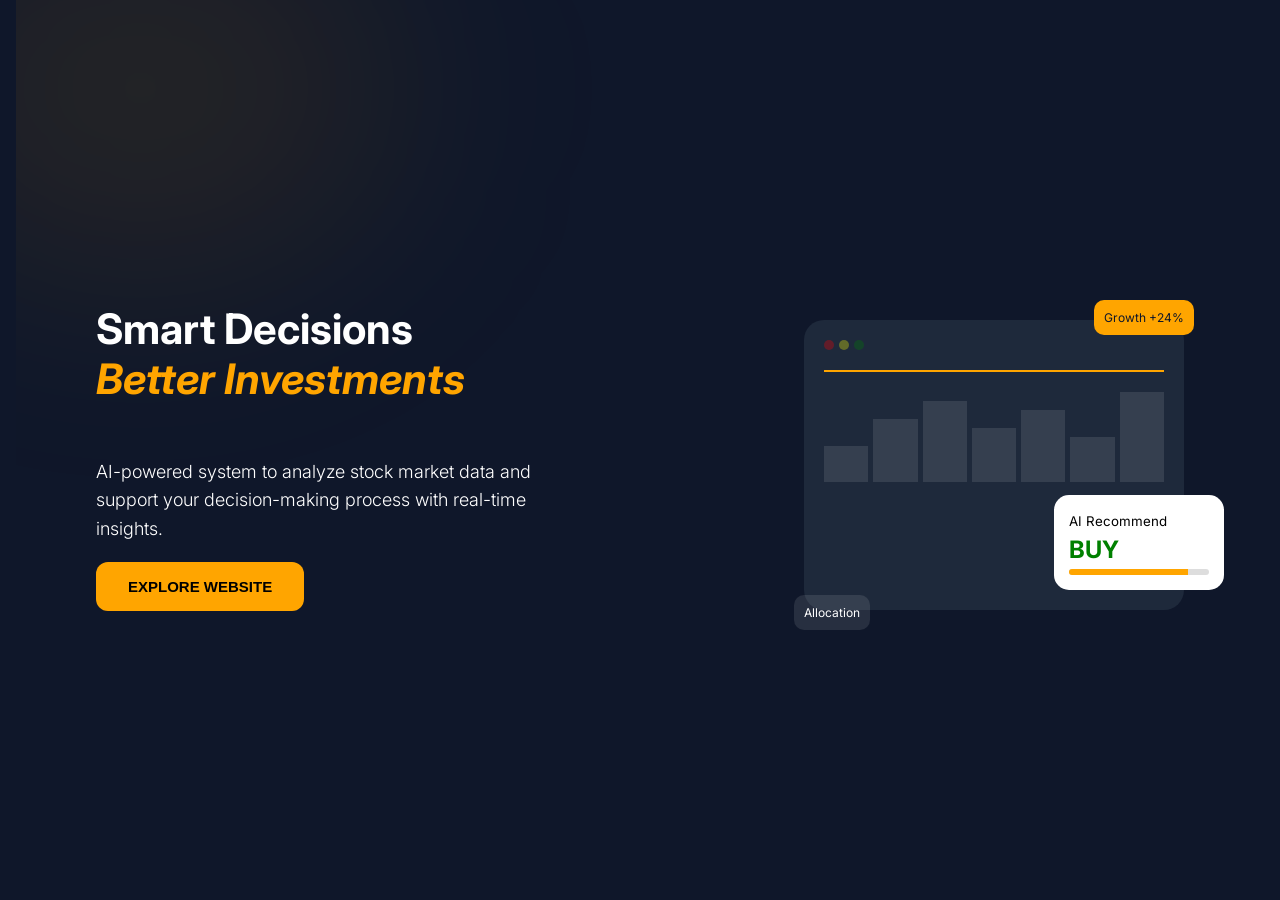
<file: index.html>
<!doctype html>
<html lang="en">
  <head>
    <meta charset="UTF-8" />
    <title>Stock Market</title>
    <!-- Font -->
    <link rel="preconnect" href="https://fonts.googleapis.com" />
    <link rel="preconnect" href="https://fonts.gstatic.com" crossorigin />
    <link
      href="https://fonts.googleapis.com/css2?family=Cairo:wght@200..1000&family=Inter:ital,opsz,wght@0,14..32,100..900;1,14..32,100..900&display=swap"
      rel="stylesheet"
    />
    <link rel="icon" href="Images/business.webp" />
    <link rel="stylesheet" href="intro.css" />
  </head>

  <body>
    <section class="intro">
      <!-- Background Glows -->
      <div class="glow glow-top"></div>
      <div class="glow glow-bottom"></div>

      <!-- Text -->
      <div class="text-container">
        <div class="fade-left delay-1">
          <h1 class="title">
            Smart Decisions <br />
            <span>Better Investments</span>
          </h1>
        </div>

        <p class="description fade-left delay-2">
          AI-powered system to analyze stock market data and support your
          decision-making process with real-time insights.
        </p>

        <div class="fade-up delay-3">
          <a href="home.html">
            <button class="cta-btn">
              <span>Explore website</span>
            </button>
          </a>
        </div>
      </div>

      <!-- Visual -->
      <div class="visual">
        <div class="card">
          <!-- dots -->
          <div class="dots"><span></span><span></span><span></span></div>

          <!-- chart line -->
          <div class="chart-line"></div>

          <!-- bars -->
          <div class="bars">
            <div style="height: 40%"></div>
            <div style="height: 70%"></div>
            <div style="height: 90%"></div>
            <div style="height: 60%"></div>
            <div style="height: 80%"></div>
            <div style="height: 50%"></div>
            <div style="height: 100%"></div>
          </div>

          <!-- floating card -->
          <div class="float-card top">Growth +24%</div>

          <div class="float-card bottom">Allocation</div>

          <div class="ai-card">
            <small>AI Recommend</small>
            <h2>BUY</h2>
            <div class="progress">
              <div></div>
            </div>
          </div>
        </div>
      </div>
    </section>
    <script src="script.js"></script>
  </body>
</html>
</file>
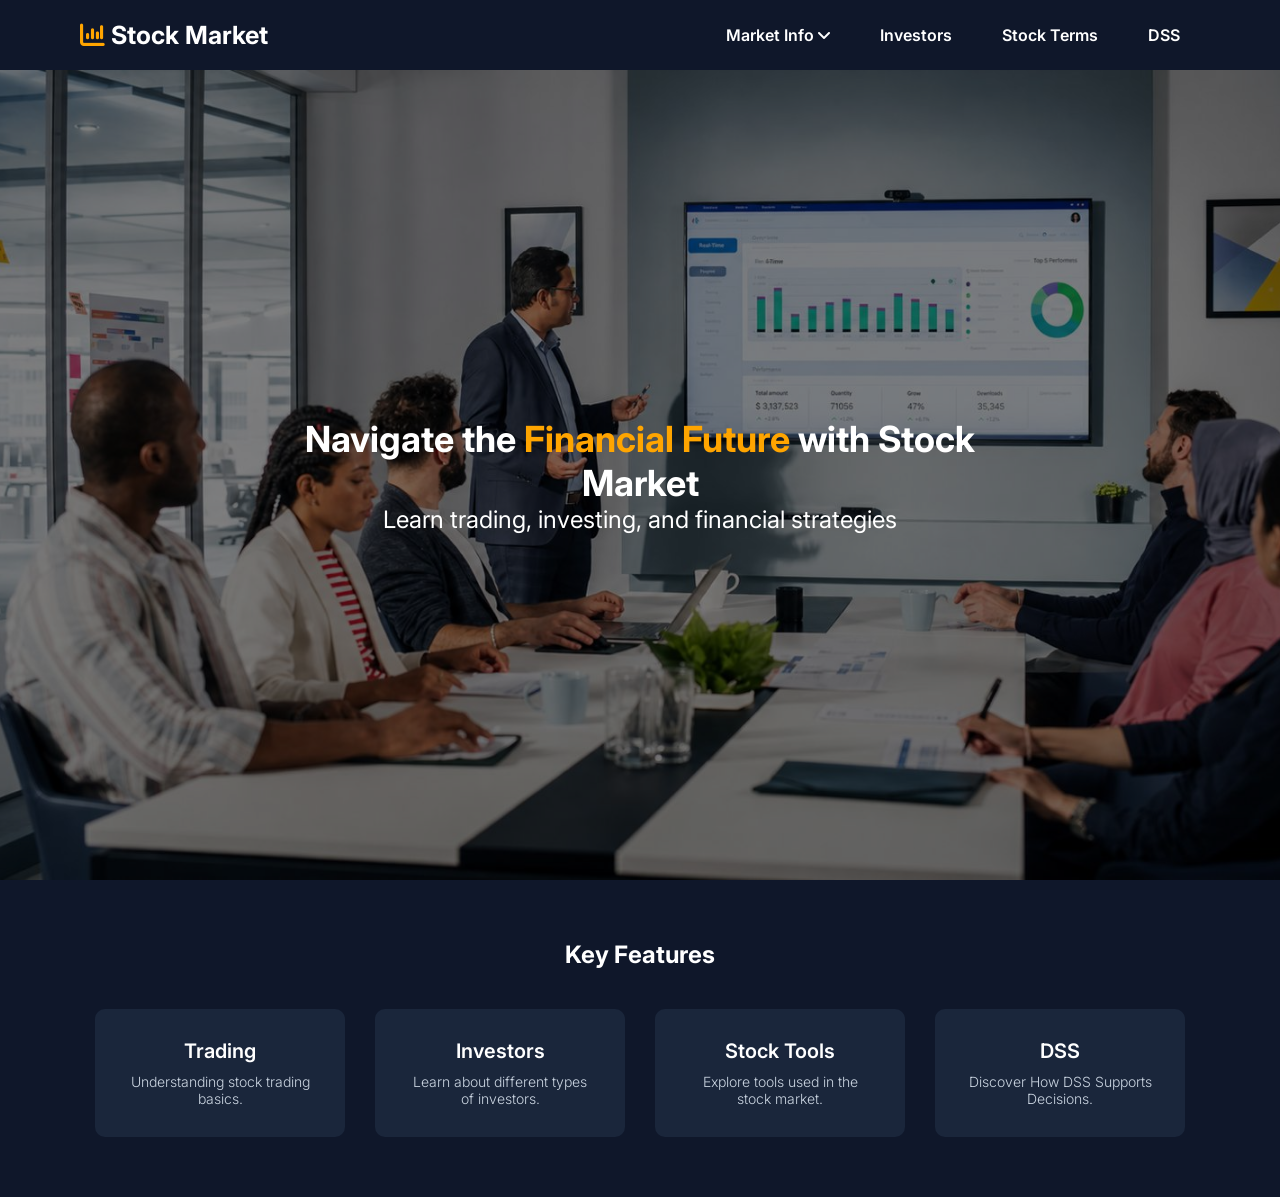
<file: home.html>
<!doctype html>
<html lang="en">
  <head>
    <meta charset="UTF-8" />
    <title>Stock Market</title>
    <!-- Font -->
    <link rel="preconnect" href="https://fonts.googleapis.com" />
    <link rel="preconnect" href="https://fonts.gstatic.com" crossorigin />
    <link
      href="https://fonts.googleapis.com/css2?family=Cairo:wght@200..1000&family=Inter:ital,opsz,wght@0,14..32,100..900;1,14..32,100..900&display=swap"
      rel="stylesheet"
    />
    <link rel="stylesheet" href="style.css" />
    <link rel="icon" href="Images/business.webp" />
    <link
      rel="stylesheet"
      href="https://cdnjs.cloudflare.com/ajax/libs/font-awesome/6.0.0/css/all.min.css"
    />
  </head>

  <body>
    <!-- Navbar -->
    <nav>
      <div class="logo">
        <a href="home.html">
          <i
            class="fa-solid fa-chart-column"
            style="color: rgb(255, 165, 0)"
          ></i>
          Stock Market
        </a>
      </div>

      <ul class="menu">
        <li class="dropdown">
          <a href="#">
            Market Info
            <i class="fa-solid fa-angle-down"></i>
          </a>
          <ul class="submenu">
            <li><a href="./egx/egx.html">Egyptian stock Exchange</a></li>
            <li><a href="./Banque misr/Banque misr.html">Banque Misr</a></li>
          </ul>
        </li>
        <li><a href="./investors/investors.html">Investors</a></li>
        <li><a href="./stock terms/stock terms.html">Stock Terms</a></li>
        <li><a href="./DSS/DSS.html">DSS</a></li>
      </ul>
    </nav>

    <!-- Hero Section -->
    <section class="hero">
      <div class="hero-text">
        <h1>Navigate the <span>Financial Future</span> with Stock Market</h1>
        <p>Learn trading, investing, and financial strategies</p>
      </div>
    </section>

    <!-- Features -->
    <section class="features">
      <h2>Key Features</h2>

      <div class="cards">
        <div class="card">
          <h3>Trading</h3>
          <p>Understanding stock trading basics.</p>
        </div>

        <div class="card">
          <h3>Investors</h3>
          <p>Learn about different types of investors.</p>
        </div>

        <div class="card">
          <h3>Stock Tools</h3>
          <p>Explore tools used in the stock market.</p>
        </div>

        <div class="card">
          <h3>DSS</h3>
          <p>Discover How DSS Supports Decisions.</p>
        </div>
      </div>
    </section>
  </body>
</html>
</file>
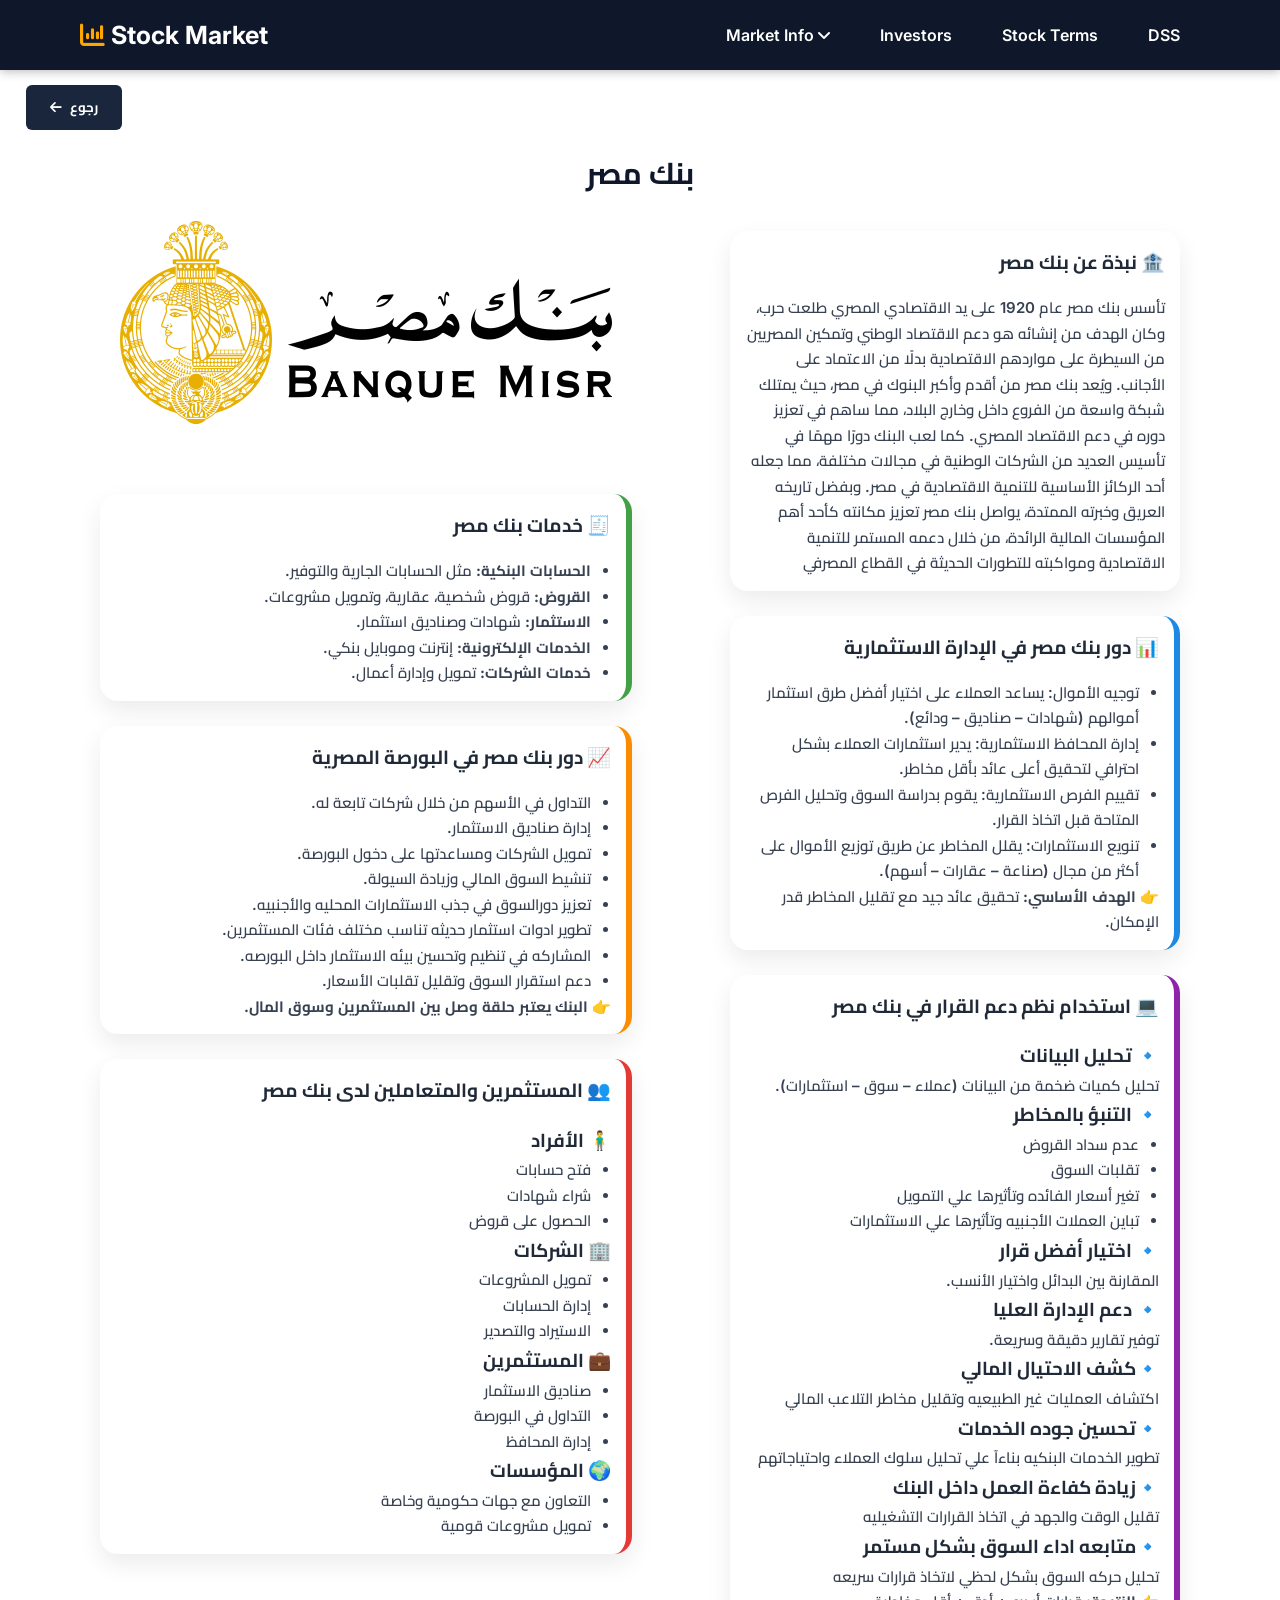
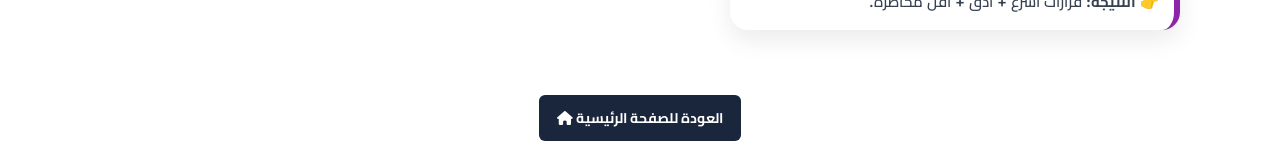
<file: Banque misr/Banque misr.html>
<!doctype html>
<html lang="ar">
  <head>
    <meta charset="UTF-8" />
    <meta name="viewport" content="width=device-width, initial-scale=1.0" />
    <title>Stock Market</title>
    <!-- Font -->
    <link rel="preconnect" href="https://fonts.googleapis.com" />
    <link rel="preconnect" href="https://fonts.gstatic.com" crossorigin />
    <link
      href="https://fonts.googleapis.com/css2?family=Cairo:wght@200..1000&family=Inter:ital,opsz,wght@0,14..32,100..900;1,14..32,100..900&display=swap"
      rel="stylesheet"
    />
    <link rel="icon" href="../Images/business.webp" />
    <link rel="stylesheet" href="Banque misr.css" />
    <link
      rel="stylesheet"
      href="https://cdnjs.cloudflare.com/ajax/libs/font-awesome/6.0.0/css/all.min.css"
    />
  </head>

  <body>
    <!-- Navbar -->
    <nav>
      <div class="logo">
        <a href="../home.html">
          <i
            class="fa-solid fa-chart-column"
            style="color: rgb(255, 165, 0)"
          ></i>
          Stock Market
        </a>
      </div>

      <ul class="menu">
        <li class="dropdown">
          <a href="#">
            Market Info
            <i class="fa-solid fa-angle-down"></i>
          </a>
          <ul class="submenu">
            <li><a href="../egx/egx.html">Egyptian stock Exchange</a></li>
            <li><a href="../Banque misr/Banque misr.html">Banque Misr</a></li>
          </ul>
        </li>
        <li><a href="../investors/investors.html">Investors</a></li>
        <li><a href="../stock terms/stock terms.html">Stock Terms</a></li>
        <li><a href="../DSS/DSS.html">DSS</a></li>
      </ul>
    </nav>

    <button onclick="history.back()" class="btn">
      <i class="fa-solid fa-arrow-left"></i>
      رجوع
    </button>

    <h1 class="title">بنك مصر</h1>

    <!-- Content -->
    <section class="banque" dir="rtl">
      <!-- Right -->
      <div class="right-section">
        <!-- نبذة -->
        <div id="tab1" class="content active" style="margin-top: 30px">
          <h2>🏦 نبذة عن بنك مصر</h2>

          <p>
            تأسس بنك مصر عام 1920 على يد الاقتصادي المصري طلعت حرب، وكان الهدف
            من إنشائه هو دعم الاقتصاد الوطني وتمكين المصريين من السيطرة على
            مواردهم الاقتصادية بدلًا من الاعتماد على الأجانب. ويُعد بنك مصر من
            أقدم وأكبر البنوك في مصر، حيث يمتلك شبكة واسعة من الفروع داخل وخارج
            البلاد، مما ساهم في تعزيز دوره في دعم الاقتصاد المصري. كما لعب البنك
            دورًا مهمًا في تأسيس العديد من الشركات الوطنية في مجالات مختلفة، مما
            جعله أحد الركائز الأساسية للتنمية الاقتصادية في مصر. وبفضل تاريخه
            العريق وخبرته الممتدة، يواصل بنك مصر تعزيز مكانته كأحد أهم المؤسسات
            المالية الرائدة، من خلال دعمه المستمر للتنمية الاقتصادية ومواكبته
            للتطورات الحديثة في القطاع المصرفي
          </p>
        </div>

        <!-- الاستثمار -->
        <div id="tab2" class="content">
          <h2>📊 دور بنك مصر في الإدارة الاستثمارية</h2>

          <ul>
            <li>
              توجيه الأموال: يساعد العملاء على اختيار أفضل طرق استثمار أموالهم
              (شهادات – صناديق – ودائع).
            </li>
            <li>
              إدارة المحافظ الاستثمارية: يدير استثمارات العملاء بشكل احترافي
              لتحقيق أعلى عائد بأقل مخاطر.
            </li>
            <li>
              تقييم الفرص الاستثمارية: يقوم بدراسة السوق وتحليل الفرص المتاحة
              قبل اتخاذ القرار.
            </li>
            <li>
              تنويع الاستثمارات: يقلل المخاطر عن طريق توزيع الأموال على أكثر من
              مجال (صناعة – عقارات – أسهم).
            </li>
          </ul>

          <p>
            <b>👉 الهدف الأساسي:</b> تحقيق عائد جيد مع تقليل المخاطر قدر
            الإمكان.
          </p>
        </div>

        <!-- نظم القرار -->
        <div id="tab5" class="content">
          <h2>💻 استخدام نظم دعم القرار في بنك مصر</h2>

          <h3>🔹 تحليل البيانات</h3>
          <p>تحليل كميات ضخمة من البيانات (عملاء – سوق – استثمارات).</p>

          <h3>🔹 التنبؤ بالمخاطر</h3>
          <ul>
            <li>عدم سداد القروض</li>
            <li>تقلبات السوق</li>
            <li>تغير أسعار الفائده وتأثيرها علي التمويل</li>
            <li>تباين العملات الأجنبيه وتأثيرها علي الاستثمارات</li>
          </ul>

          <h3>🔹 اختيار أفضل قرار</h3>
          <p>المقارنة بين البدائل واختيار الأنسب.</p>

          <h3>🔹 دعم الإدارة العليا</h3>
          <p>توفير تقارير دقيقة وسريعة.</p>

          <h3>🔹كشف الاحتيال المالي</h3>
          <p>اكتشاف العمليات غير الطبيعيه وتقليل مخاطر التلاعب المالي</p>

          <h3>🔹تحسين جوده الخدمات</h3>
          <p>تطوير الخدمات البنكيه بناءآ علي تحليل سلوك العملاء واحتياجاتهم</p>

          <h3>🔹زيادة كفاءة العمل داخل البنك</h3>
          <p>تقليل الوقت والجهد في اتخاذ القرارات التشغيليه</p>

          <h3>🔹متابعه اداء السوق بشكل مستمر</h3>
          <p>تحليل حركه السوق بشكل لحظي لاتخاذ قرارات سريعه</p>

          <p><b>👉 النتيجة:</b> قرارات أسرع + أدق + أقل مخاطرة.</p>
        </div>
      </div>

      <!-- left -->
      <div class="left-section">
        <img src="../Images/بنك_مصر.png" alt="image" />

        <!-- الخدمات -->
        <div id="tab3" class="content">
          <h2>🧾 خدمات بنك مصر</h2>

          <ul>
            <li><b>الحسابات البنكية:</b> مثل الحسابات الجارية والتوفير.</li>
            <li><b>القروض:</b> قروض شخصية، عقارية، وتمويل مشروعات.</li>
            <li><b>الاستثمار:</b> شهادات وصناديق استثمار.</li>
            <li><b>الخدمات الإلكترونية:</b> إنترنت وموبايل بنكي.</li>
            <li><b>خدمات الشركات:</b> تمويل وإدارة أعمال.</li>
          </ul>
        </div>

        <!-- البورصة -->
        <div id="tab4" class="content">
          <h2>📈 دور بنك مصر في البورصة المصرية</h2>

          <ul>
            <li>التداول في الأسهم من خلال شركات تابعة له.</li>
            <li>إدارة صناديق الاستثمار.</li>
            <li>تمويل الشركات ومساعدتها على دخول البورصة.</li>
            <li>تنشيط السوق المالي وزيادة السيولة.</li>
            <li>تعزيز دورالسوق في جذب الاستثمارات المحليه والأجنبيه.</li>
            <li>تطوير ادوات استثمار حديثه تناسب مختلف فئات المستثمرين.</li>
            <li>المشاركه في تنظيم وتحسين بيئه الاستثمار داخل البورصه.</li>
            <li>دعم استقرار السوق وتقليل تقلبات الأسعار.</li>
          </ul>

          <p><b>👉 البنك يعتبر حلقة وصل بين المستثمرين وسوق المال.</b></p>
        </div>

        <!-- المستثمرين -->
        <div id="tab6" class="content">
          <h2>👥 المستثمرين والمتعاملين لدى بنك مصر</h2>

          <h3>🧍‍♂️ الأفراد</h3>
          <ul>
            <li>فتح حسابات</li>
            <li>شراء شهادات</li>
            <li>الحصول على قروض</li>
          </ul>

          <h3>🏢 الشركات</h3>
          <ul>
            <li>تمويل المشروعات</li>
            <li>إدارة الحسابات</li>
            <li>الاستيراد والتصدير</li>
          </ul>

          <h3>💼 المستثمرين</h3>
          <ul>
            <li>صناديق الاستثمار</li>
            <li>التداول في البورصة</li>
            <li>إدارة المحافظ</li>
          </ul>

          <h3>🌍 المؤسسات</h3>
          <ul>
            <li>التعاون مع جهات حكومية وخاصة</li>
            <li>تمويل مشروعات قومية</li>
          </ul>
        </div>
      </div>
    </section>

    <!-- Back To Home -->
    <div class="back-home">
      <a href="../home.html">
        <i class="fa-solid fa-house"></i>
        العودة للصفحة الرئيسية
      </a>
    </div>
  </body>
</html>
</file>
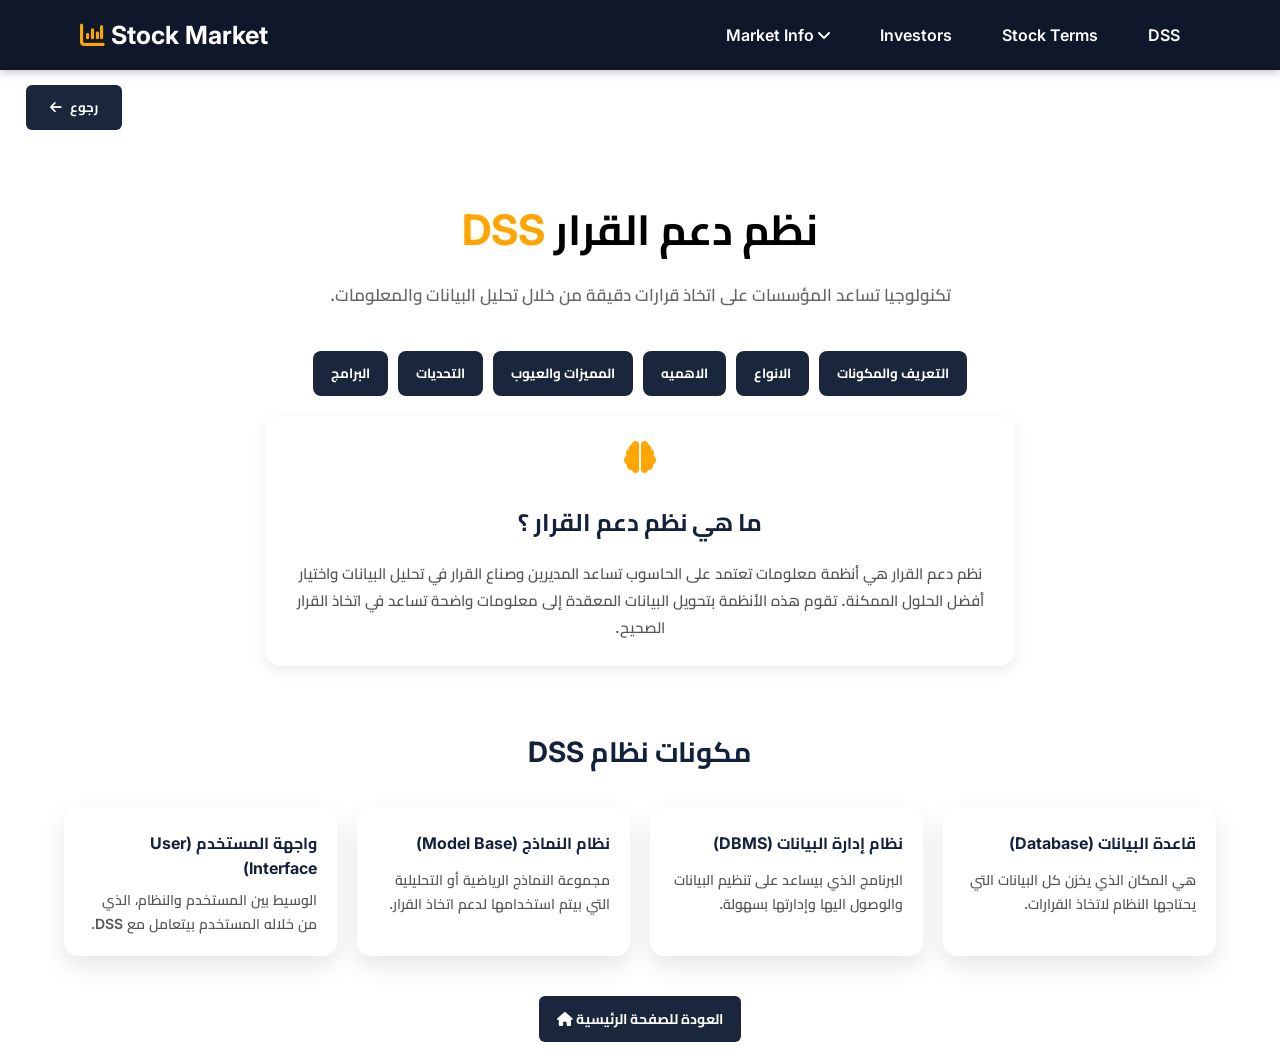
<file: DSS/DSS.html>
<!doctype html>
<html lang="ar">
  <head>
    <meta charset="UTF-8" />
    <meta name="viewport" content="width=device-width, initial-scale=1.0" />
    <title>Stock Market</title>
    <!-- Font -->
    <link rel="preconnect" href="https://fonts.googleapis.com" />
    <link rel="preconnect" href="https://fonts.gstatic.com" crossorigin />
    <link
      href="https://fonts.googleapis.com/css2?family=Cairo:wght@200..1000&family=Inter:ital,opsz,wght@0,14..32,100..900;1,14..32,100..900&display=swap"
      rel="stylesheet"
    />
    <link rel="icon" href="../Images/business.webp" />
    <link rel="stylesheet" href="DSS.css" />
    <link
      rel="stylesheet"
      href="https://cdnjs.cloudflare.com/ajax/libs/font-awesome/6.0.0/css/all.min.css"
    />
  </head>

  <body>
    <!-- Navbar -->
    <nav>
      <div class="logo">
        <a href="../home.html">
          <i
            class="fa-solid fa-chart-column"
            style="color: rgb(255, 165, 0)"
          ></i>
          Stock Market
        </a>
      </div>

      <ul class="menu">
        <li class="dropdown">
          <a href="#">
            Market Info
            <i class="fa-solid fa-angle-down"></i>
          </a>
          <ul class="submenu">
            <li><a href="../egx/egx.html">Egyptian stock Exchange</a></li>
            <li><a href="../Banque misr/Banque misr.html">Banque Misr</a></li>
          </ul>
        </li>
        <li><a href="../investors/investors.html">Investors</a></li>
        <li><a href="../stock terms/stock terms.html">Stock Terms</a></li>
        <li><a href="../DSS/DSS.html">DSS</a></li>
      </ul>
    </nav>

    <button onclick="history.back()" class="btn">
      <i class="fa-solid fa-arrow-left"></i>
      رجوع
    </button>

    <div class="container" dir="rtl">
      <header>
        <h1>نظم دعم القرار <span>DSS</span></h1>
        <p class="subtitle">
          تكنولوجيا تساعد المؤسسات على اتخاذ قرارات دقيقة من خلال تحليل البيانات
          والمعلومات.
        </p>
      </header>

      <!-- 🔵 TABS -->
      <div class="tabs">
        <button onclick="showTab('def')">التعريف والمكونات</button>
        <button onclick="showTab('types')">الانواع</button>
        <button onclick="showTab('importance')">الاهميه</button>
        <button onclick="showTab('features')">المميزات والعيوب</button>
        <button onclick="showTab('challenges')">التحديات</button>
        <button onclick="showTab('software')">البرامج</button>
      </div>

      <!-- 🟦 DEF -->
      <div id="def" class="tab-content active" style="display: block">
        <div class="card big definition-card">
          <i class="fas fa-brain" style="color: rgb(255, 165, 0)"></i>
          <h2>ما هي نظم دعم القرار ؟</h2>
          <p>
            نظم دعم القرار هي أنظمة معلومات تعتمد على الحاسوب تساعد المديرين
            وصناع القرار في تحليل البيانات واختيار أفضل الحلول الممكنة. تقوم هذه
            الأنظمة بتحويل البيانات المعقدة إلى معلومات واضحة تساعد في اتخاذ
            القرار الصحيح.
          </p>
        </div>

        <div class="components">
          <h2 class="components-title">مكونات نظام DSS</h2>
          <div class="components-grid">
            <div class="component-card">
              <strong>قاعدة البيانات (Database)</strong>
              <p>
                هي المكان الذي يخزن كل البيانات التي يحتاجها النظام لاتخاذ
                القرارات.
              </p>
            </div>

            <div class="component-card">
              <strong>نظام إدارة البيانات (DBMS)</strong>
              <p>
                البرنامج الذي بيساعد على تنظيم البيانات والوصول اليها وإدارتها
                بسهولة.
              </p>
            </div>

            <div class="component-card">
              <strong>نظام النماذج (Model Base)</strong>
              <p>
                مجموعة النماذج الرياضية أو التحليلية التي بيتم استخدامها لدعم
                اتخاذ القرار.
              </p>
            </div>

            <div class="component-card">
              <strong>واجهة المستخدم (User Interface)</strong>
              <p>
                الوسيط بين المستخدم والنظام، الذي من خلاله المستخدم بيتعامل مع
                DSS.
              </p>
            </div>
          </div>
        </div>
      </div>

      <!-- 🟨 TYPES -->
      <div id="types" class="tab-content">
        <h2 class="title">أنواع نظم دعم القرار</h2>
        <div class="grid">
          <div class="card">
            <i class="fas fa-database" style="color: rgb(255, 165, 0)"></i>
            <h3>Data Driven</h3>
            <p>تعتمد على تحليل البيانات الكبيرة واستخراج المعلومات المفيدة.</p>
            <small
              >مثال: تحليل مبيعات شركه لتحديد المنتجات التي يجب ان تزيد او
              تقل</small
            >
          </div>

          <div class="card">
            <i class="fas fa-brain" style="color: rgb(255, 165, 0)"></i>
            <h3>Knowledge Driven</h3>
            <p>تعتمد على الخبرة وقواعد المعرفة لتقديم توصيات لصناع القرار.</p>
            <small>
              مثال: نظام طبي يقدم تشخيصات بناءآ علي قاعده بيانات للأعراض
              والأمراض</small
            >
          </div>

          <div class="card">
            <i class="fas fa-chart-line" style="color: rgb(255, 165, 0)"></i>
            <h3>Model Driven</h3>
            <p>تعتمد على نماذج رياضية وإحصائية لدراسة السيناريوهات المختلفة.</p>
            <small> مثال: نموذج لتحديد افضل خطه إنتاج لتقليل التكاليف </small>
          </div>

          <div class="card">
            <i class="fas fa-users" style="color: rgb(255, 165, 0)"></i>
            <h3>Communication Driven</h3>
            <p>تساعد فرق العمل على التعاون لاتخاذ قرارات جماعية.</p>
            <small>
              مثال :الإداره تتشارك البيانات والنماذج علي منصه واحده لاتخاذ
              القرار
            </small>
          </div>

          <div class="card">
            <i
              class="fas fa-project-diagram"
              style="color: rgb(255, 165, 0)"
            ></i>
            <h3>Hybrid DSS</h3>
            <p>
              يجمع بين أكثر من نوع من الأنظمه السابقه للحصول على أفضل دعم
              للقرار.
            </p>
            <small>
              مثال: يستخدم قواعد بيانات + نماذج + خبره سابقه لاتخاذ قرارات
              استراتيجيه</small
            >
          </div>
        </div>
      </div>

      <!-- 🟩 IMPORTANCE -->
      <div id="importance" class="tab-content">
        <h2 class="title">أهمية نظم دعم القرار</h2>
        <div class="importance-grid">
          <div class="imp-card">
            <strong>تحسين جوده القرار </strong>
            <p>
              تساعد علي تحليل كميات كبيره من البيانات بسرعه مما يؤدي الي قرارات
              ادق
            </p>
          </div>

          <div class="imp-card">
            <strong>دعم القرارات المعقده</strong>
            <p>تفيد بشكل كبير في المواقف التي تحتوي علي عوامل متعدده ومتغيره</p>
          </div>

          <div class="imp-card">
            <strong>تقليل المخاطر</strong>
            <p>
              من خلال التنبؤ بالنتائج المحتمله،تساعد في اختيار الخيار الأقل
              خطوره
            </p>
            <p></p>
          </div>

          <div class="imp-card">
            <strong>حلول متعدده للمشكله</strong>
            <p>
              تساعد في اقتراح وتحليل عده بدائل لحل المشكله،مما يتيح لمتخذ القرار
              مقارنه الخيارات المختلفه واختيار الحل الأنسب
            </p>
          </div>

          <div class="imp-card">
            <strong>دعم العمل الجماعي</strong>
            <p>
              تساعد في تعزيز العمل الجماعي من خلال توفير منصه مشتركه تتيح لأعضاء
              الفريق الوصول الي نفس البيانات والمعلومات
            </p>
          </div>

          <div class="imp-card">
            <strong>دعم التخطيط المستقبلي</strong>
            <p>
              تساعد المؤسسات في وضع خطه استراتيجيه مبنيه علي بيانات وتوقعات
              واقعيه
            </p>
          </div>

          <div class="imp-card">
            <strong>تحسين الكفاءة الإداريه</strong>
            <p>
              ترفع من كفاءة المديرين عبر توفير معلومات دقيقه وفي الوقت المناسب
            </p>
          </div>
        </div>
      </div>

      <!-- 🟥 FEATURES -->
      <div id="features" class="tab-content">
        <h2 class="title">مميزات نظم دعم القرار</h2>
        <div class="features-grid">
          <div class="feature-card">
            <strong>تحسين جودة القرارات</strong>
            <p>
              تساعد متخذ القرار على اختيار أفضل الحلول بناءً على بيانات دقيقة
              وتحليل منطقي.
            </p>
          </div>

          <div class="feature-card">
            <strong>سرعة اتخاذ القرار</strong>
            <p>
              توفر الوقت والجهد لأن النظام يحلل البيانات بسرعة مقارنة بالطرق
              التقليدية.
            </p>
          </div>

          <div class="feature-card">
            <strong>دعم القرارات المعقدة</strong>
            <p>مفيدة جدًا في حل المشكلات التي تحتوي على عدة عوامل متداخلة.</p>
          </div>

          <div class="feature-card">
            <strong>الاعتماد على البيانات</strong>
            <p>تقلل من الاعتماد على الحدس أو التخمين الشخصي.</p>
          </div>

          <div class="feature-card">
            <strong>تحليل السيناريوهات (ماذا لو)</strong>
            <p>إمكانية اختبار نتائج مختلفة قبل اتخاذ القرار الفعلي.</p>
          </div>

          <div class="feature-card">
            <strong>زيادة كفاءة العمل</strong>
            <p>تساعد المؤسسات على العمل بشكل أسرع وأكثر دقة.</p>
          </div>

          <div class="feature-card">
            <strong>تحسين التواصل داخل المؤسسة</strong>
            <p>البيانات المنظمة والمشتركة تسهل التنسيق بين الأقسام المختلف.</p>
          </div>
        </div>

        <h2 class="title">عيوب نظم دعم القرار</h2>
        <div class="features-grid">
          <div class="feature-card">
            <strong>تكلفة عالية</strong>
            <p>إنشاء وصيانة النظام يمكن أن يكون مكلفًا.</p>
          </div>

          <div class="feature-card">
            <strong>الاعتماد الزائد على النظام</strong>
            <p>قد يؤدي إلى إهمال خبرة ومعرفة متخذ القرار.</p>
          </div>

          <div class="feature-card">
            <strong>تعتمد على جودة البيانات</strong>
            <p>إذا كانت البيانات غير دقيقة، فالقرارات ستكون خاطئة.</p>
          </div>

          <div class="feature-card">
            <strong>تعقيد النظام</strong>
            <p>بعض الأنظمة قد تكون صعبة الفهم أو الاستخدام.</p>
          </div>

          <div class="feature-card">
            <strong>مخاطر أمن المعلومات</strong>
            <p>البيانات الحساسة قد تكون معرضة للاختراق.</p>
          </div>

          <div class="feature-card">
            <strong>الحاجة لتدريب المستخدمين</strong>
            <p>يجب تدريب الأشخاص على استخدام النظام بشكل صحيح.</p>
          </div>

          <div class="feature-card">
            <strong>لا يغني عن الإنسان بالكامل</strong>
            <p>النظام مساعد فقط، والقرار النهائي يبقى للإنسان.</p>
          </div>
        </div>
      </div>

      <!-- 🟥 CHALLENGES -->
      <div id="challenges" class="tab-content">
        <h2 class="title">التحديات التي تواجه نظم دعم القرار</h2>
        <div class="features-grid">
          <div class="feature-card">
            <strong>جمع البيانات الصحيحة والكاملة</strong>
            <p>صعوبة الحصول على بيانات دقيقة وموثوقة من مصادر مختلفة.</p>
          </div>

          <div class="feature-card">
            <strong>تكامل البيانات</strong>
            <p>البيانات ممكن تكون موجودة في أنظمة متعددة، ودمجها يكون صعب.</p>
          </div>

          <div class="feature-card">
            <strong>مقاومة التغيير</strong>
            <p>
              بعض الموظفين قد يرفضوا استخدام النظام الجديد أو يثقوا فقط بخبرتهم.
            </p>
          </div>

          <div class="feature-card">
            <strong>تكلفة التنفيذ والصيانة</strong>
            <p>الأجهزة والبرمجيات والتدريب يحتاجوا استثمار كبير.</p>
          </div>

          <div class="feature-card">
            <strong>حماية البيانات والأمان</strong>
            <p>خطر تسريب المعلومات الحساسة أو تعرض النظام للاختراق.</p>
          </div>

          <div class="feature-card">
            <strong>تحديث النظام باستمرار</strong>
            <p>يجب تطوير النظام بشكل دائم لمواكبة التغيرات في بيئة العمل.</p>
          </div>

          <div class="feature-card">
            <strong>صعوبة تفسير النتائج</strong>
            <p>بعض القرارات تعتمد على تحليلات معقدة قد يصعب فهمها بدون خبرة.</p>
          </div>

          <div class="feature-card">
            <strong>الاعتماد المفرط على النظام</strong>
            <p>
              قد يجعل متخذ القرار يقلل من دوره في التفكير النقدي واتخاذ القرار.
            </p>
          </div>
        </div>
      </div>

      <!-- 🟫 SOFTWARE -->
      <div id="software" class="tab-content">
        <h2 class="title">الأدوات والبرامج المستخدمة</h2>
        <table>
          <tr>
            <th>البرنامج</th>
            <th>الاستخدام</th>
          </tr>

          <tr>
            <td><a href="../powerbi/powerbi.html">Power BI</a></td>
            <td>تحليل البيانات والتقارير</td>
          </tr>

          <tr>
            <td><a href="../SPSS/SPSS.html">SPSS</a></td>
            <td>برنامج للتحليل الإحصائي والتنبؤ بالمخاطر</td>
          </tr>

          <tr>
            <td><a href="../Excel/EXcel.html">Excel</a></td>
            <td>تحليل البيانات وعمل الجداول والحسابات والرسوم البيانيه</td>
          </tr>

          <tr>
            <td><a href="../trader/Trader.html">MetaTrader</a></td>
            <td>منصه تداول وتحليل فني للأسواق الماليه</td>
          </tr>
        </table>
      </div>
    </div>

    <div class="back-home">
      <a href="../home.html">
        <i class="fa-solid fa-house"></i>
        العودة للصفحة الرئيسية
      </a>
    </div>

    <script>
      function showTab(tabId) {
        let tabs = document.querySelectorAll(".tab-content");

        tabs.forEach((tab) => {
          tab.style.display = "none";
        });

        document.getElementById(tabId).style.display = "block";
      }
    </script>
  </body>
</html>
</file>
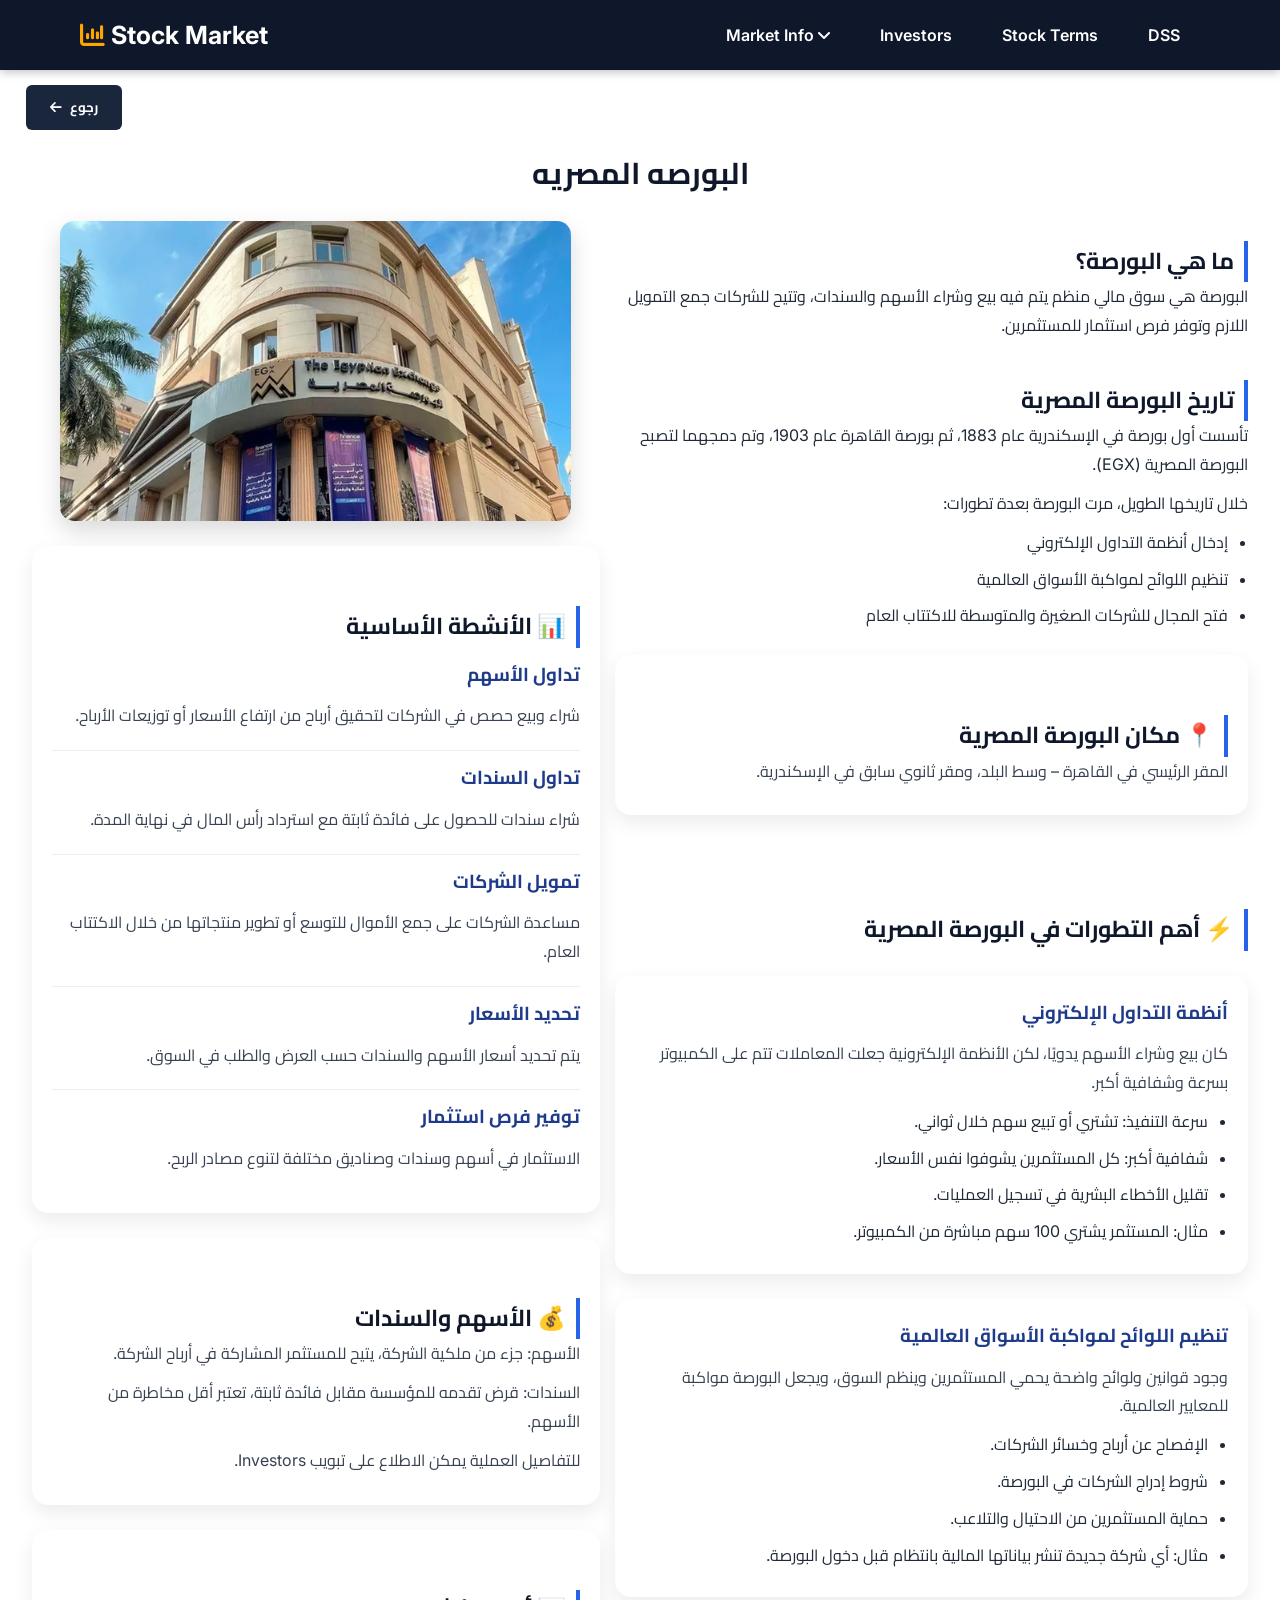
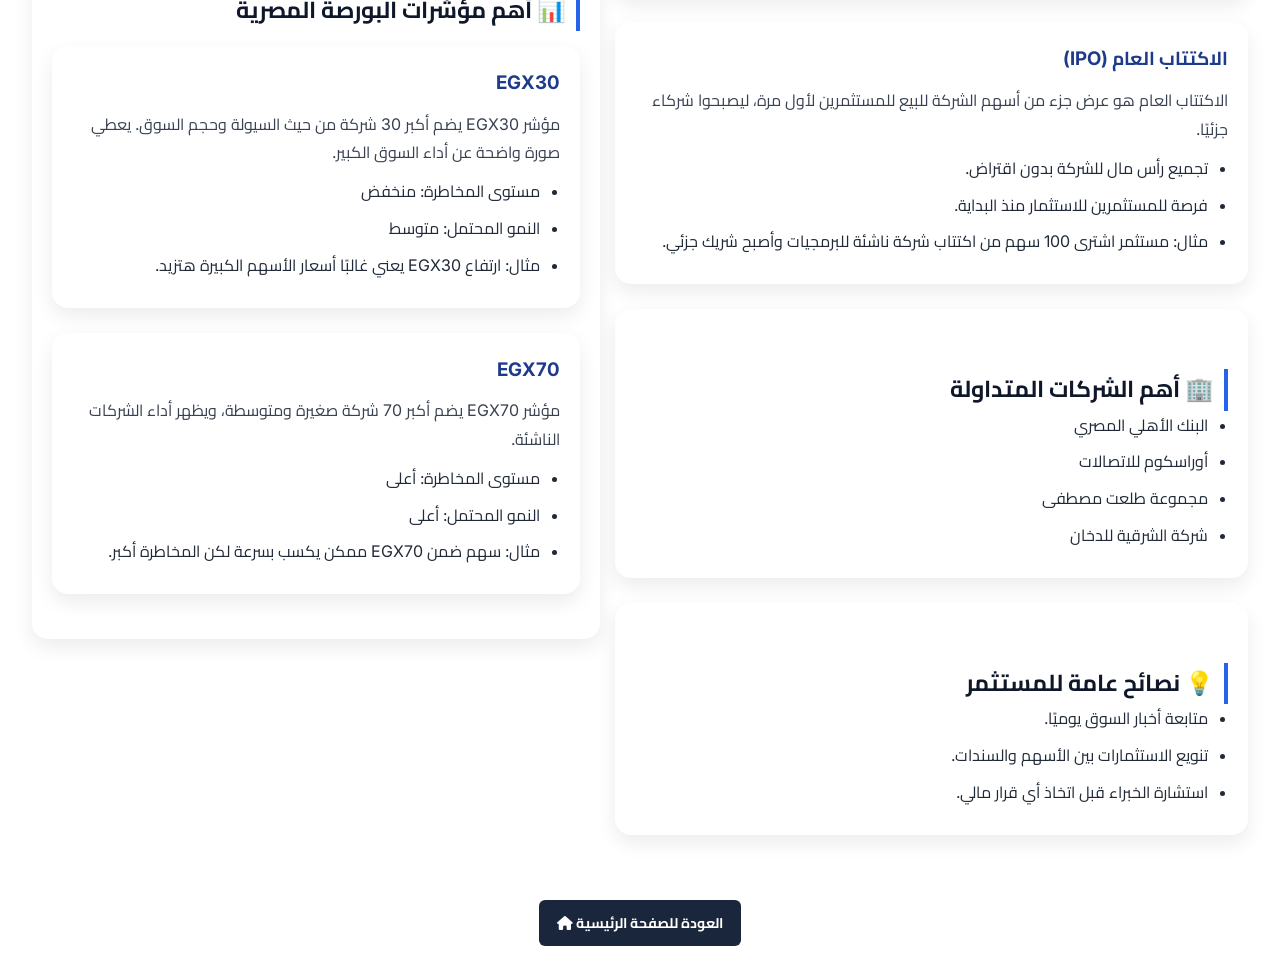
<file: egx/egx.html>
<!doctype html>
<html lang="en">
  <head>
    <meta charset="UTF-8" />
    <meta name="viewport" content="width=device-width, initial-scale=1.0" />
    <title>Stock Market</title>
    <!-- Font -->
    <link rel="preconnect" href="https://fonts.googleapis.com" />
    <link rel="preconnect" href="https://fonts.gstatic.com" crossorigin />
    <link
      href="https://fonts.googleapis.com/css2?family=Cairo:wght@200..1000&family=Inter:ital,opsz,wght@0,14..32,100..900;1,14..32,100..900&display=swap"
      rel="stylesheet"
    />
    <link rel="icon" href="../Images/business.webp" />
    <link rel="stylesheet" href="egx.css" />
    <link
      rel="stylesheet"
      href="https://cdnjs.cloudflare.com/ajax/libs/font-awesome/6.0.0/css/all.min.css"
    />
  </head>

  <body>
    <!-- Navbar -->
    <nav>
      <div class="logo">
        <a href="../home.html">
          <i
            class="fa-solid fa-chart-column"
            style="color: rgb(255, 165, 0)"
          ></i>
          Stock Market
        </a>
      </div>

      <ul class="menu">
        <li class="dropdown">
          <a href="#">
            Market Info
            <i class="fa-solid fa-angle-down"></i>
          </a>
          <ul class="submenu">
            <li><a href="../egx/egx.html">Egyptian stock Exchange</a></li>
            <li><a href="../Banque misr/Banque misr.html">Banque Misr</a></li>
          </ul>
        </li>
        <li><a href="../investors/investors.html">Investors</a></li>
        <li><a href="../stock terms/stock terms.html">Stock Terms</a></li>
        <li><a href="../DSS/DSS.html">DSS</a></li>
      </ul>
    </nav>

    <button onclick="history.back()" class="btn">
      <i class="fa-solid fa-arrow-left"></i>
      رجوع
    </button>

    <h1 class="title">البورصه المصريه</h1>

    <section class="egx" dir="rtl">
      <!-- Right -->
      <div>
        <!-- 1 التعريف -->
        <h2>ما هي البورصة؟</h2>
        <p>
          البورصة هي سوق مالي منظم يتم فيه بيع وشراء الأسهم والسندات، وتتيح
          للشركات جمع التمويل اللازم وتوفر فرص استثمار للمستثمرين.
        </p>
        <!-- 2 التاريخ -->
        <h2>تاريخ البورصة المصرية</h2>
        <p>
          تأسست أول بورصة في الإسكندرية عام 1883، ثم بورصة القاهرة عام 1903، وتم
          دمجهما لتصبح البورصة المصرية (EGX).
        </p>
        <p>خلال تاريخها الطويل، مرت البورصة بعدة تطورات:</p>
        <ul>
          <li>إدخال أنظمة التداول الإلكتروني</li>
          <li>تنظيم اللوائح لمواكبة الأسواق العالمية</li>
          <li>فتح المجال للشركات الصغيرة والمتوسطة للاكتتاب العام</li>
        </ul>

        <!-- 3 المكان -->
        <div class="card">
          <h2>📍 مكان البورصة المصرية</h2>
          <p>
            المقر الرئيسي في القاهرة – وسط البلد، ومقر ثانوي سابق في الإسكندرية.
          </p>
        </div>
        <br />
        <section class="trading">
          <h2>⚡ أهم التطورات في البورصة المصرية</h2>

          <div class="card">
            <h3>أنظمة التداول الإلكتروني</h3>
            <p>
              كان بيع وشراء الأسهم يدويًا، لكن الأنظمة الإلكترونية جعلت
              المعاملات تتم على الكمبيوتر بسرعة وشفافية أكبر.
            </p>
            <ul>
              <li>سرعة التنفيذ: تشتري أو تبيع سهم خلال ثواني.</li>
              <li>شفافية أكبر: كل المستثمرين يشوفوا نفس الأسعار.</li>
              <li>تقليل الأخطاء البشرية في تسجيل العمليات.</li>
              <li>مثال: المستثمر يشتري 100 سهم مباشرة من الكمبيوتر.</li>
            </ul>
          </div>

          <div class="card">
            <h3>تنظيم اللوائح لمواكبة الأسواق العالمية</h3>
            <p>
              وجود قوانين ولوائح واضحة يحمي المستثمرين وينظم السوق، ويجعل
              البورصة مواكبة للمعايير العالمية.
            </p>
            <ul>
              <li>الإفصاح عن أرباح وخسائر الشركات.</li>
              <li>شروط إدراج الشركات في البورصة.</li>
              <li>حماية المستثمرين من الاحتيال والتلاعب.</li>
              <li>
                مثال: أي شركة جديدة تنشر بياناتها المالية بانتظام قبل دخول
                البورصة.
              </li>
            </ul>
          </div>

          <div class="card">
            <h3>الاكتتاب العام (IPO)</h3>
            <p>
              الاكتتاب العام هو عرض جزء من أسهم الشركة للبيع للمستثمرين لأول
              مرة، ليصبحوا شركاء جزئيًا.
            </p>
            <ul>
              <li>تجميع رأس مال للشركة بدون اقتراض.</li>
              <li>فرصة للمستثمرين للاستثمار منذ البداية.</li>
              <li>
                مثال: مستثمر اشترى 100 سهم من اكتتاب شركة ناشئة للبرمجيات وأصبح
                شريك جزئي.
              </li>
            </ul>
          </div>
        </section>

        <!-- 7 أهم الشركات -->
        <div class="card">
          <h2>🏢 أهم الشركات المتداولة</h2>
          <ul>
            <li>البنك الأهلي المصري</li>
            <li>أوراسكوم للاتصالات</li>
            <li>مجموعة طلعت مصطفى</li>
            <li>شركة الشرقية للدخان</li>
          </ul>
        </div>

        <!-- 8 نصائح للمستثمر -->
        <div class="card">
          <h2>💡 نصائح عامة للمستثمر</h2>
          <ul>
            <li>متابعة أخبار السوق يوميًا.</li>
            <li>تنويع الاستثمارات بين الأسهم والسندات.</li>
            <li>استشارة الخبراء قبل اتخاذ أي قرار مالي.</li>
          </ul>
        </div>
      </div>

      <!-- Left -->
      <div>
        <img
          src="../Images/Screen-Shot-2024-08-06-at-11.44.37-PM-638x375.png"
          alt="image"
        />

        <!-- 4 الأنشطة -->
        <div class="card">
          <h2>📊 الأنشطة الأساسية</h2>

          <div class="activity">
            <h3>تداول الأسهم</h3>
            <p>
              شراء وبيع حصص في الشركات لتحقيق أرباح من ارتفاع الأسعار أو توزيعات
              الأرباح.
            </p>
          </div>

          <div class="activity">
            <h3>تداول السندات</h3>
            <p>
              شراء سندات للحصول على فائدة ثابتة مع استرداد رأس المال في نهاية
              المدة.
            </p>
          </div>

          <div class="activity">
            <h3>تمويل الشركات</h3>
            <p>
              مساعدة الشركات على جمع الأموال للتوسع أو تطوير منتجاتها من خلال
              الاكتتاب العام.
            </p>
          </div>

          <div class="activity">
            <h3>تحديد الأسعار</h3>
            <p>يتم تحديد أسعار الأسهم والسندات حسب العرض والطلب في السوق.</p>
          </div>

          <div class="activity">
            <h3>توفير فرص استثمار</h3>
            <p>الاستثمار في أسهم وسندات وصناديق مختلفة لتنوع مصادر الربح.</p>
          </div>
        </div>

        <!-- 5 الأسهم والسندات (مختصر) -->
        <div class="card">
          <h2>💰 الأسهم والسندات</h2>
          <p>
            الأسهم: جزء من ملكية الشركة، يتيح للمستثمر المشاركة في أرباح الشركة.
          </p>
          <p>
            السندات: قرض تقدمه للمؤسسة مقابل فائدة ثابتة، تعتبر أقل مخاطرة من
            الأسهم.
          </p>
          <p>للتفاصيل العملية يمكن الاطلاع على تبويب Investors.</p>
        </div>

                <!-- 6 المؤشرات -->
        <div class="card">
          <section class="indices">
            <h2>📊 أهم مؤشرات البورصة المصرية</h2>

            <div class="card">
              <h3>EGX30</h3>
              <p>
                مؤشر EGX30 يضم أكبر 30 شركة من حيث السيولة وحجم السوق. يعطي صورة
                واضحة عن أداء السوق الكبير.
              </p>
              <ul>
                <li>مستوى المخاطرة: منخفض</li>
                <li>النمو المحتمل: متوسط</li>
                <li>
                  مثال: ارتفاع EGX30 يعني غالبًا أسعار الأسهم الكبيرة هتزيد.
                </li>
              </ul>
            </div>

            <div class="card">
              <h3>EGX70</h3>
              <p>
                مؤشر EGX70 يضم أكبر 70 شركة صغيرة ومتوسطة، ويظهر أداء الشركات
                الناشئة.
              </p>
              <ul>
                <li>مستوى المخاطرة: أعلى</li>
                <li>النمو المحتمل: أعلى</li>
                <li>مثال: سهم ضمن EGX70 ممكن يكسب بسرعة لكن المخاطرة أكبر.</li>
              </ul>
            </div>
          </section>
        </div>
      </div>
    </section>

    <div class="back-home">
      <a href="../home.html">
        <i class="fa-solid fa-house"></i>
        العودة للصفحة الرئيسية
      </a>
    </div>
  </body>
</html>
</file>
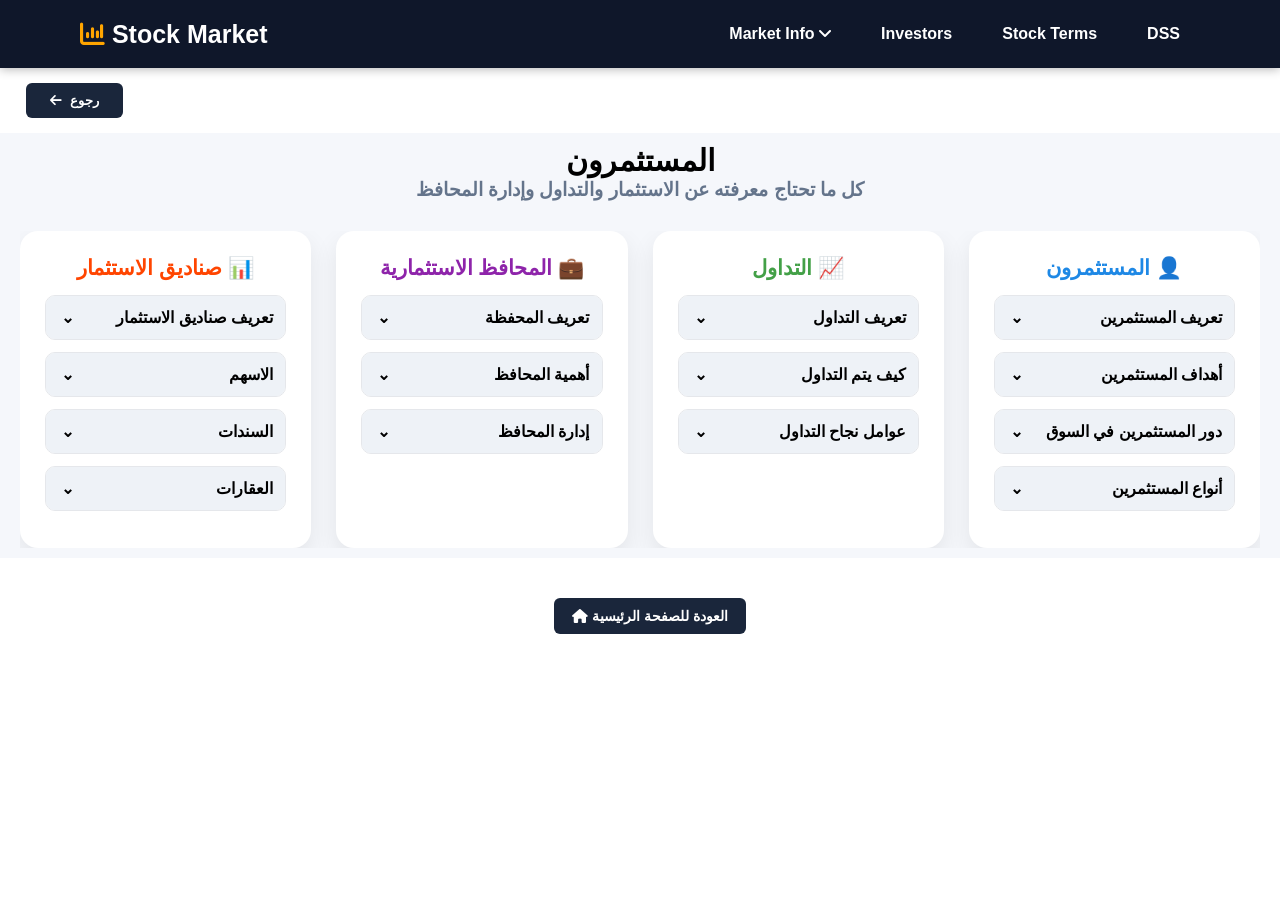
<file: investors/investors.html>
<!doctype html>
<html lang="ar">
  <head>
    <meta charset="UTF-8" />
    <meta name="viewport" content="width=device-width, initial-scale=1.0" />
    <title>Stock Market</title>
    <link rel="stylesheet" href="investors.css" />
    <link rel="icon" href="../Images/business.webp" />
    <link
      rel="stylesheet"
      href="https://cdnjs.cloudflare.com/ajax/libs/font-awesome/6.0.0/css/all.min.css"
    />
  </head>

  <body>
    <!-- Navbar -->
    <nav>
      <div class="logo">
        <a href="../home.html">
          <i
            class="fa-solid fa-chart-column"
            style="color: rgb(255, 165, 0)"
          ></i>
          Stock Market
        </a>
      </div>

      <ul class="menu">
        <li class="dropdown">
          <a href="#">
            Market Info
            <i class="fa-solid fa-angle-down"></i>
          </a>
          <ul class="submenu">
            <li><a href="../egx/egx.html">Egyptian stock Exchange</a></li>
            <li><a href="../Banque misr/Banque misr.html">Banque Misr</a></li>
          </ul>
        </li>
        <li><a href="../investors/investors.html">Investors</a></li>
        <li><a href="../stock terms/stock terms.html">Stock Terms</a></li>
        <li><a href="../DSS/DSS.html">DSS</a></li>
      </ul>
    </nav>

    <button onclick="history.back()" class="btn">
      <i class="fa-solid fa-arrow-left"></i>
      رجوع
    </button>

    <section class="investors-page" dir="rtl">
      <h1>المستثمرون</h1>
      <p class="subtitle">
        كل ما تحتاج معرفته عن الاستثمار والتداول وإدارة المحافظ
      </p>

      <div class="cards">
        <!-- CARD 1 -->
        <div class="card blue">
          <h2>👤 المستثمرون</h2>

          <details>
            <summary>تعريف المستثمرين</summary>
            <p>
              المستثمر هو الشخص أو الجهة التي تقوم بتوظيف الأموال في أدوات مالية
              مختلفة مثل الأسهم والسندات بهدف تحقيق عائد مادي.
            </p>
          </details>

          <details>
            <summary>أهداف المستثمرين</summary>
            <ul>
              <li>تحقيق أرباح قصيرة أو طويلة</li>
              <li>تنمية رأس المال</li>
              <li>الحفاظ على قيمة الأموا ل</li>
            </ul>
          </details>

          <details>
            <summary>دور المستثمرين في السوق</summary>
            <p>
              يساهم المستثمرون في تحريك السوق وزيادة السيولة ودعم نمو الشركات.
            </p>
          </details>

          <details>
            <summary>أنواع المستثمرين</summary>
            <ul>
              <li>
                <strong>🧑‍💼 المستثمر الفردي:</strong>
                هو شخص عادي يستثمر أمواله بنفسه في السوق بهدف تحقيق ربح شخصي
                وتنمية مدخراته.
                <br />
                📌 مثال: شخص يشتري أسهم أو عقارات بمفرده لإدارة أمواله.
              </li>

              <li>
                <strong>🏢 المستثمر المؤسسي:</strong>
                هو جهة كبيرة مثل البنوك أو شركات الاستثمار تقوم بإدارة واستثمار
                أموال ضخمة نيابة عن عملاء أو مؤسسات.
                <br />
                📌 مثال: بنك يستثمر أموال العملاء في الأسهم والسندات.
              </li>

              <li>
                <strong>📊 المستثمر طويل الأجل:</strong>
                هو مستثمر يحتفظ بالأصول لفترة طويلة بهدف تحقيق نمو تدريجي في
                القيمة والعائد.
                <br />
                📌 مثال: شراء سهم والاحتفاظ به لسنوات حتى يرتفع سعره.
              </li>

              <li>
                <strong>⚡ المستثمر المضارب قصير الأجل:</strong>
                هو مستثمر يعتمد على البيع والشراء السريع للاستفادة من تقلبات
                الأسعار خلال فترة قصيرة.
                <br />
                📌 مثال: شراء سهم وبيعه خلال أيام أو أسابيع لتحقيق ربح سريع.
              </li>
            </ul>
          </details>
        </div>

        <!-- CARD 2 -->
        <div class="card green">
          <h2>📈 التداول</h2>

          <details>
            <summary>تعريف التداول</summary>
            <p>
              هو شراء وبيع الأسهم والأوراق المالية داخل البورصة بهدف تحقيق
              الربح.
            </p>
          </details>

          <details>
            <summary>كيف يتم التداول</summary>
            <ul>
              <li>اختيار السهم</li>
              <li>تحليل السوق</li>
              <li>تنفيذ عملية البيع أو الشراء</li>
            </ul>
          </details>

          <details>
            <summary>عوامل نجاح التداول</summary>
            <ul>
              <li>متابعة السوق</li>
              <li>اتخاذ القرار المناسب</li>
              <li>تقليل المخاطر</li>
            </ul>
          </details>
        </div>

        <!-- CARD 3 -->
        <div class="card purple">
          <h2>💼 المحافظ الاستثمارية</h2>

          <details>
            <summary>تعريف المحفظة</summary>
            <p>
              هي مجموعة من الأصول المالية مثل الأسهم والسندات يمتلكها المستثمر.
            </p>
          </details>

          <details>
            <summary>أهمية المحافظ</summary>
            <ul>
              <li>تقليل المخاطر</li>
              <li>تنويع الاستثمارات</li>
              <li>زيادة فرص الربح</li>
            </ul>
          </details>

          <details>
            <summary>إدارة المحافظ</summary>
            <p>
              يقوم البنك بإدارة المحافظ من خلال تحليل السوق واختيار أفضل
              الاستثمارات.
            </p>
          </details>
        </div>

        <!-- CARD 4 -->
        <div class="card orange">
          <h2>📊 صناديق الاستثمار</h2>

          <details>
            <summary>تعريف صناديق الاستثمار</summary>
            <p>
              وعاء مالي يتم فيه تجميع أموال المستثمرين واستثمارها بواسطه خبراء
              في الأسهم والسندات والعقارات بهدف تحقيق ارباح وتقليل المخاطر
            </p>
          </details>

          <details>
            <summary>الاسهم</summary>
            <p>
              .هي اجزاء صغيره من ملكيه شركه،وعند شرائها تصبح شريكآ في الشركه
              بنسبه معينه،وتربح من زياده سعر السهم او من الارباح التي توزعها
              الشركه
            </p>
            <small
              >📌 مثال: • 📈 شراء: اشتريت سهم شركة بسعر 100 جنيه بهدف تحقيق ربح
              عند ارتفاعه في المستقبل.
            </small>
            <br />
            <small>
              📌 مثال: 💰 بيع: اشتريت سهم بـ 100 جنيه ثم بعته بـ 150 جنيه فحققت
              ربح 50 جنيه</small
            >
            <br />
            <small
              >📌 مثال: ⏳ احتفاظ: اشتريت سهم بـ 100 جنيه وقررت الاحتفاظ به فترة
              انتظارًا لزيادة سعره في المستقبل</small
            >
          </details>

          <details>
            <summary>السندات</summary>
            <p>
              هي أداة استثمارية يقوم فيها المستثمر بتقديم مبلغ من المال للحكومة
              أو لشركة، على أن يتم استرداده بعد فترة محددة مع الحصول على ربح
              ثابت
            </p>
            <small
              >📌 مثال: شخص اشترى سند بقيمة 1000 جنيه لمدة سنة بعائد 10%، وبعد
              سنة يحصل على 1000 جنيه + 100 جنيه ربح، أي يصبح الإجمالي 1100
              جنيه</small
            >
          </details>

          <details>
            <summary>العقارات</summary>
            <p>
              نوع من الاستثمار يتم فيه شراء ممتلكات مثل الشقق أو الأراضي أو
              المحلات بهدف تأجيرها أو بيعها لاحقآ بسعر أعلي لتحقيق ربح.
            </p>
            <small
              >📌 مثال: اشترى شقة بـ 800,000 جنيه، أجرها شهريًا ثم ارتفع سعرها
              وباعها بـ 1,300,000 جنيه</small
            >
          </details>
        </div>
      </div>
    </section>

    <div class="back-home">
      <a href="../home.html">
        <i class="fa-solid fa-house"></i>
        العودة للصفحة الرئيسية
      </a>
    </div>
  </body>
</html>
</file>
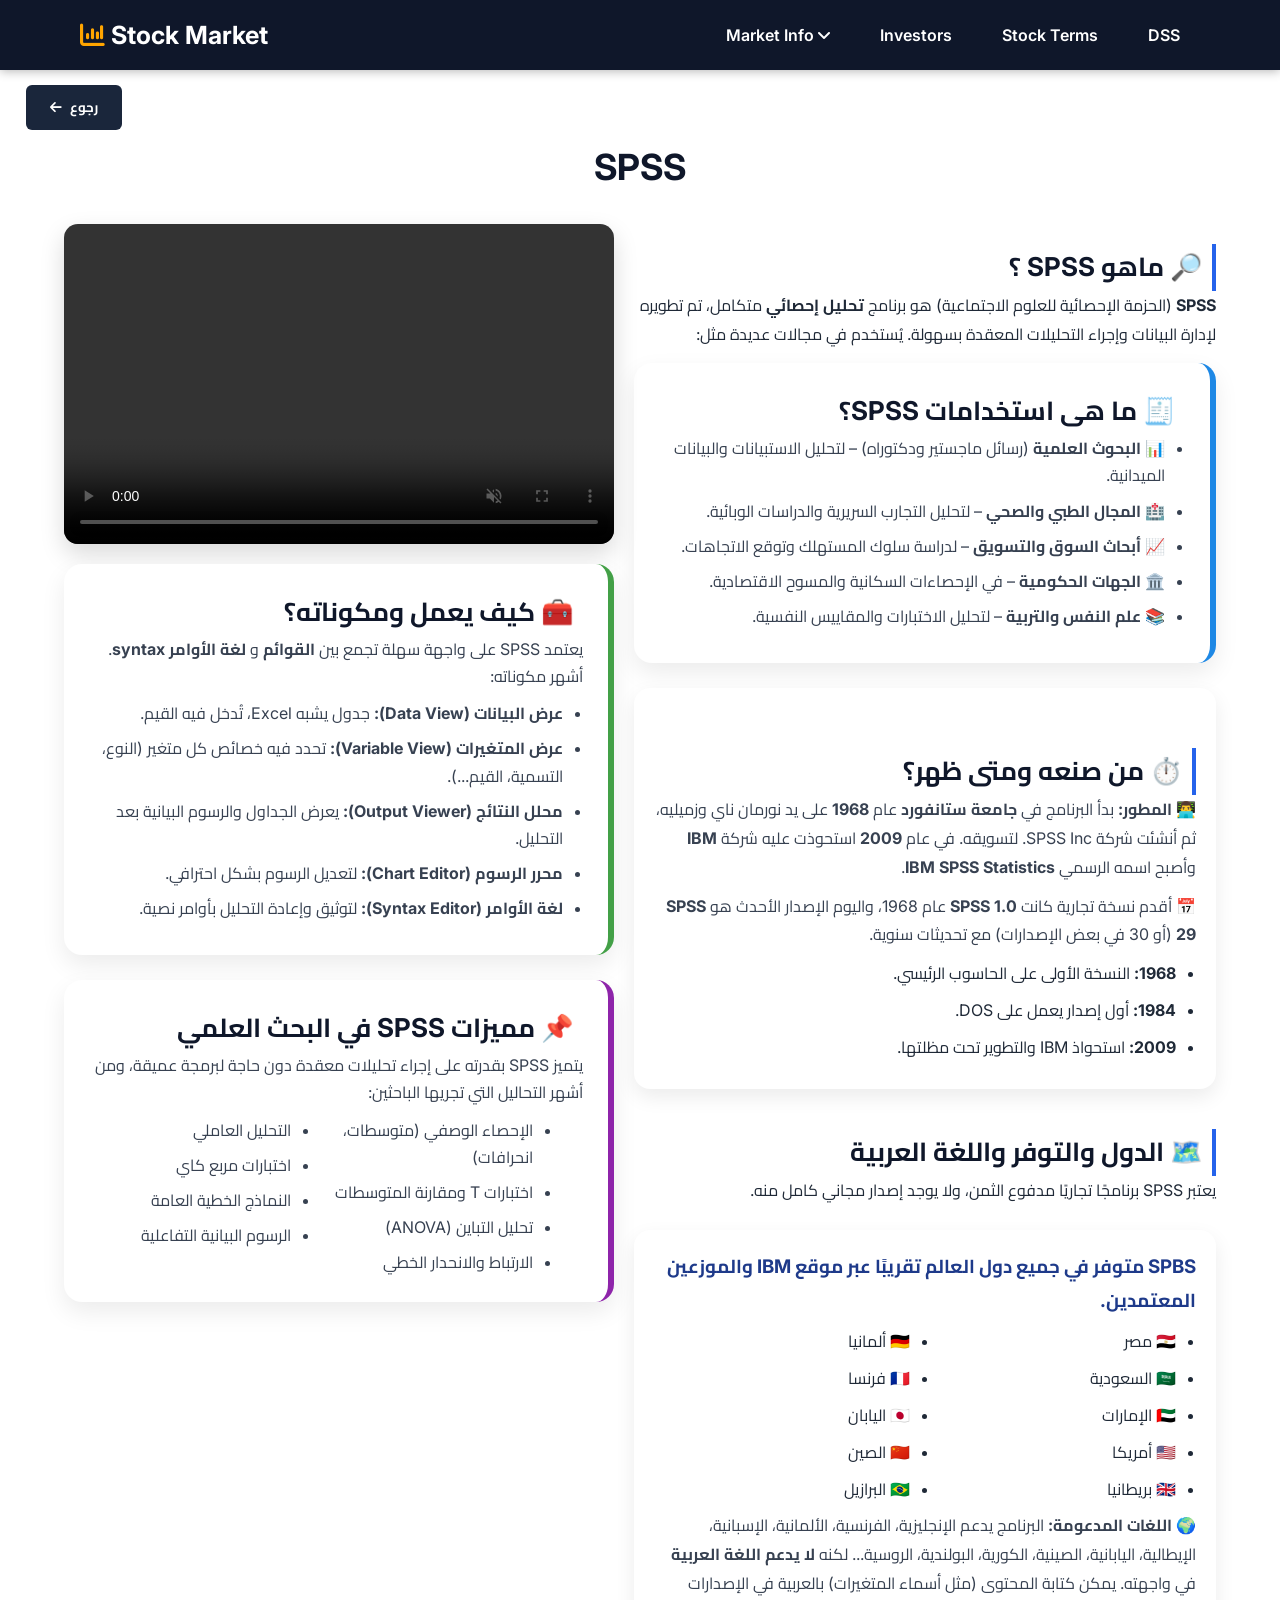
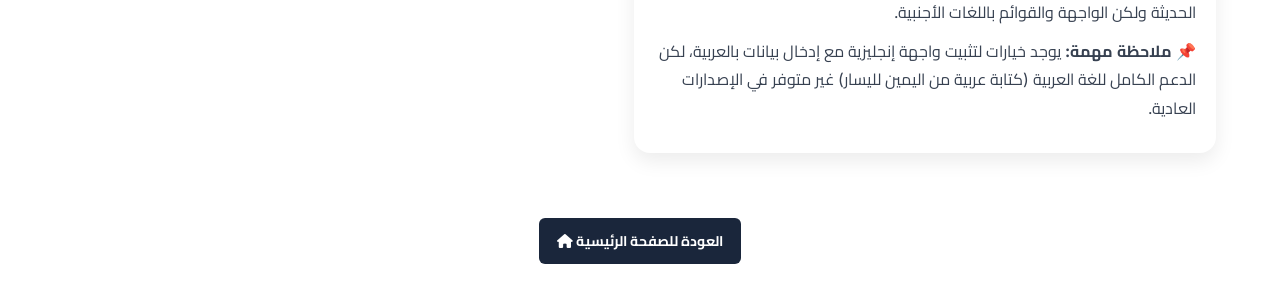
<file: SPSS/SPSS.html>
<!doctype html>
<html lang="ar">
  <head>
    <meta charset="UTF-8" />
    <meta name="viewport" content="width=device-width, initial-scale=1.0" />
    <title>Stock Market</title>
    <!-- Font -->
    <link rel="preconnect" href="https://fonts.googleapis.com" />
    <link rel="preconnect" href="https://fonts.gstatic.com" crossorigin />
    <link
      href="https://fonts.googleapis.com/css2?family=Cairo:wght@200..1000&family=Inter:ital,opsz,wght@0,14..32,100..900;1,14..32,100..900&display=swap"
      rel="stylesheet"
    />
    <link rel="icon" href="../Images/business.webp" />
    <link rel="stylesheet" href="SPSS.css" />
    <link
      rel="stylesheet"
      href="https://cdnjs.cloudflare.com/ajax/libs/font-awesome/6.0.0/css/all.min.css"
    />
  </head>
  <body>
    <!-- Navbar -->
    <nav>
      <div class="logo">
        <a href="../home.html">
          <i
            class="fa-solid fa-chart-column"
            style="color: rgb(255, 165, 0)"
          ></i>
          Stock Market
        </a>
      </div>

      <ul class="menu">
        <li class="dropdown">
          <a href="#">
            Market Info
            <i class="fa-solid fa-angle-down"></i>
          </a>
          <ul class="submenu">
            <li><a href="../egx/egx.html">Egyptian stock Exchange</a></li>
            <li><a href="../Banque misr/Banque misr.html">Banque Misr</a></li>
          </ul>
        </li>
        <li><a href="../investors/investors.html">Investors</a></li>
        <li><a href="../stock terms/stock terms.html">Stock Terms</a></li>
        <li><a href="../DSS/DSS.html">DSS</a></li>
      </ul>
    </nav>

    <button onclick="history.back()" class="btn">
      <i class="fa-solid fa-arrow-left"></i>
      رجوع
    </button>

    <h1 class="title">SPSS</h1>

    <section class="egx" dir="rtl">
      <!-- Right -->
      <div>
        <!-- 1 التعريف -->
        <div>
          <h2>🔎 ماهو SPSS ؟</h2>
          <p>
            <strong>SPSS</strong> (الحزمة الإحصائية للعلوم الاجتماعية) هو برنامج
            <strong>تحليل إحصائي</strong>
            متكامل، تم تطويره لإدارة البيانات وإجراء التحليلات المعقدة بسهولة.
            يُستخدم في مجالات عديدة مثل:
          </p>
        </div>

        <!-- 2 استخدماته -->
        <div id="tab2" class="content">
          <h4>🧾 ما هى استخدامات SPSS؟</h4>

          <ul>
            <li>
              <strong>📊 البحوث العلمية</strong> (رسائل ماجستير ودكتوراه) –
              لتحليل الاستبيانات والبيانات الميدانية.
            </li>
            <li>
              <strong>🏥 المجال الطبي والصحي</strong> – لتحليل التجارب السريرية
              والدراسات الوبائية.
            </li>
            <li>
              <strong>📈 أبحاث السوق والتسويق</strong> – لدراسة سلوك المستهلك
              وتوقع الاتجاهات.
            </li>
            <li>
              <strong>🏛️ الجهات الحكومية</strong> – في الإحصاءات السكانية
              والمسوح الاقتصادية.
            </li>
            <li>
              <strong>📚 علم النفس والتربية</strong> – لتحليل الاختبارات
              والمقاييس النفسية.
            </li>
          </ul>
        </div>

        <!-- 3 النشأه -->
        <div class="card">
          <h2>⏱️ من صنعه ومتى ظهر؟</h2>
          <p>
            👨‍💻 <strong>المطور:</strong> بدأ البرنامج في
            <strong>جامعة ستانفورد</strong> عام <strong>1968</strong> على يد
            نورمان ناي وزميليه، ثم أنشئت شركة SPSS Inc. لتسويقه. في عام
            <strong>2009</strong> استحوذت عليه شركة <strong>IBM</strong> وأصبح
            اسمه الرسمي <strong>IBM SPSS Statistics</strong>.
          </p>
          <p>
            📅 أقدم نسخة تجارية كانت <strong>SPSS 1.0</strong> عام 1968، واليوم
            الإصدار الأحدث هو <strong>SPSS 29</strong> (أو 30 في بعض الإصدارات)
            مع تحديثات سنوية.
          </p>
          <ul>
            <li><strong>1968:</strong> النسخة الأولى على الحاسوب الرئيسي.</li>
            <li><strong>1984:</strong> أول إصدار يعمل على DOS.</li>
            <li><strong>2009:</strong> استحواذ IBM والتطوير تحت مظلتها.</li>
          </ul>
        </div>

        <!-- البرنامج مجانى ام لا -->
        <section class="trading">
          <h2>🗺️ الدول والتوفر واللغة العربية</h2>
          <p>
            يعتبر SPSS برنامجًا تجاريًا مدفوع الثمن، ولا يوجد إصدار مجاني كامل
            منه.
          </p>

          <div class="card">
            <h3>
              SPBS متوفر في <strong>جميع دول العالم</strong> تقريبًا عبر موقع
              IBM والموزعين المعتمدين.
            </h3>
            <ul style="columns: 2; column-gap: 10px">
              <li>🇪🇬 مصر</li>
              <li>🇸🇦 السعودية</li>
              <li>🇦🇪 الإمارات</li>
              <li>🇺🇸 أمريكا</li>
              <li>🇬🇧 بريطانيا</li>
              <li>🇩🇪 ألمانيا</li>
              <li>🇫🇷 فرنسا</li>
              <li>🇯🇵 اليابان</li>
              <li>🇨🇳 الصين</li>
              <li>🇧🇷 البرازيل</li>
            </ul>
            <p>
              🌍 <strong>اللغات المدعومة:</strong> البرنامج يدعم الإنجليزية،
              الفرنسية، الألمانية، الإسبانية، الإيطالية، اليابانية، الصينية،
              الكورية، البولندية، الروسية... لكنه
              <strong>لا يدعم اللغة العربية</strong> في واجهته. يمكن كتابة
              المحتوى (مثل أسماء المتغيرات) بالعربية في الإصدارات الحديثة ولكن
              الواجهة والقوائم باللغات الأجنبية.
            </p>
            <p>
              <strong>📌 ملاحظة مهمة:</strong>
              يوجد خيارات لتثبيت واجهة إنجليزية مع إدخال بيانات بالعربية، لكن
              الدعم الكامل للغة العربية (كتابة عربية من اليمين لليسار) غير متوفر
              في الإصدارات العادية.
            </p>
          </div>
        </section>
      </div>

      <!-- Left -->
      <div>
        <video controls muted>
          <source src="../video/WhatsApp -Video  .mp4" type="video/mp4" />
        </video>

        <!-- كيف يعمل -->
        <div id="tab3" class="content">
          <h4>🧰 كيف يعمل ومكوناته؟</h4>
          <p>
            يعتمد SPSS على واجهة سهلة تجمع بين <strong>القوائم</strong> و
            <strong>لغة الأوامر syntax</strong>. أشهر مكوناته:
          </p>

          <ul>
            <li>
              <strong>عرض البيانات (Data View):</strong> جدول يشبه Excel، تُدخل
              فيه القيم.
            </li>
            <li>
              <strong>عرض المتغيرات (Variable View):</strong> تحدد فيه خصائص كل
              متغير (النوع، التسمية، القيم...).
            </li>
            <li>
              <strong>محلل النتائج (Output Viewer):</strong> يعرض الجداول
              والرسوم البيانية بعد التحليل.
            </li>
            <li>
              <strong>محرر الرسوم (Chart Editor):</strong> لتعديل الرسوم بشكل
              احترافي.
            </li>
            <li>
              <strong>لغة الأوامر (Syntax Editor):</strong> لتوثيق وإعادة
              التحليل بأوامر نصية.
            </li>
          </ul>
        </div>

        <!-- مميزات SPSS -->
        <div id="tab5" class="content">
          <h4>📌 مميزات SPSS في البحث العلمي</h4>
          <p>
            يتميز SPSS بقدرته على إجراء تحليلات معقدة دون حاجة لبرمجة عميقة، ومن
            أشهر التحاليل التي تجريها الباحثين:
          </p>
          <ul style="columns: 2; column-gap: 40px; margin-right: 30px">
            <li>الإحصاء الوصفي (متوسطات، انحرافات)</li>
            <li>اختبارات T ومقارنة المتوسطات</li>
            <li>تحليل التباين (ANOVA)</li>
            <li>الارتباط والانحدار الخطي</li>
            <li>التحليل العاملي</li>
            <li>اختبارات مربع كاي</li>
            <li>النماذج الخطية العامة</li>
            <li>الرسوم البيانية التفاعلية</li>
          </ul>
        </div>
      </div>
    </section>

    <div class="back-home">
      <a href="../home.html">
        <i class="fa-solid fa-house"></i>
        العودة للصفحة الرئيسية
      </a>
    </div>
  </body>
</html>
</file>
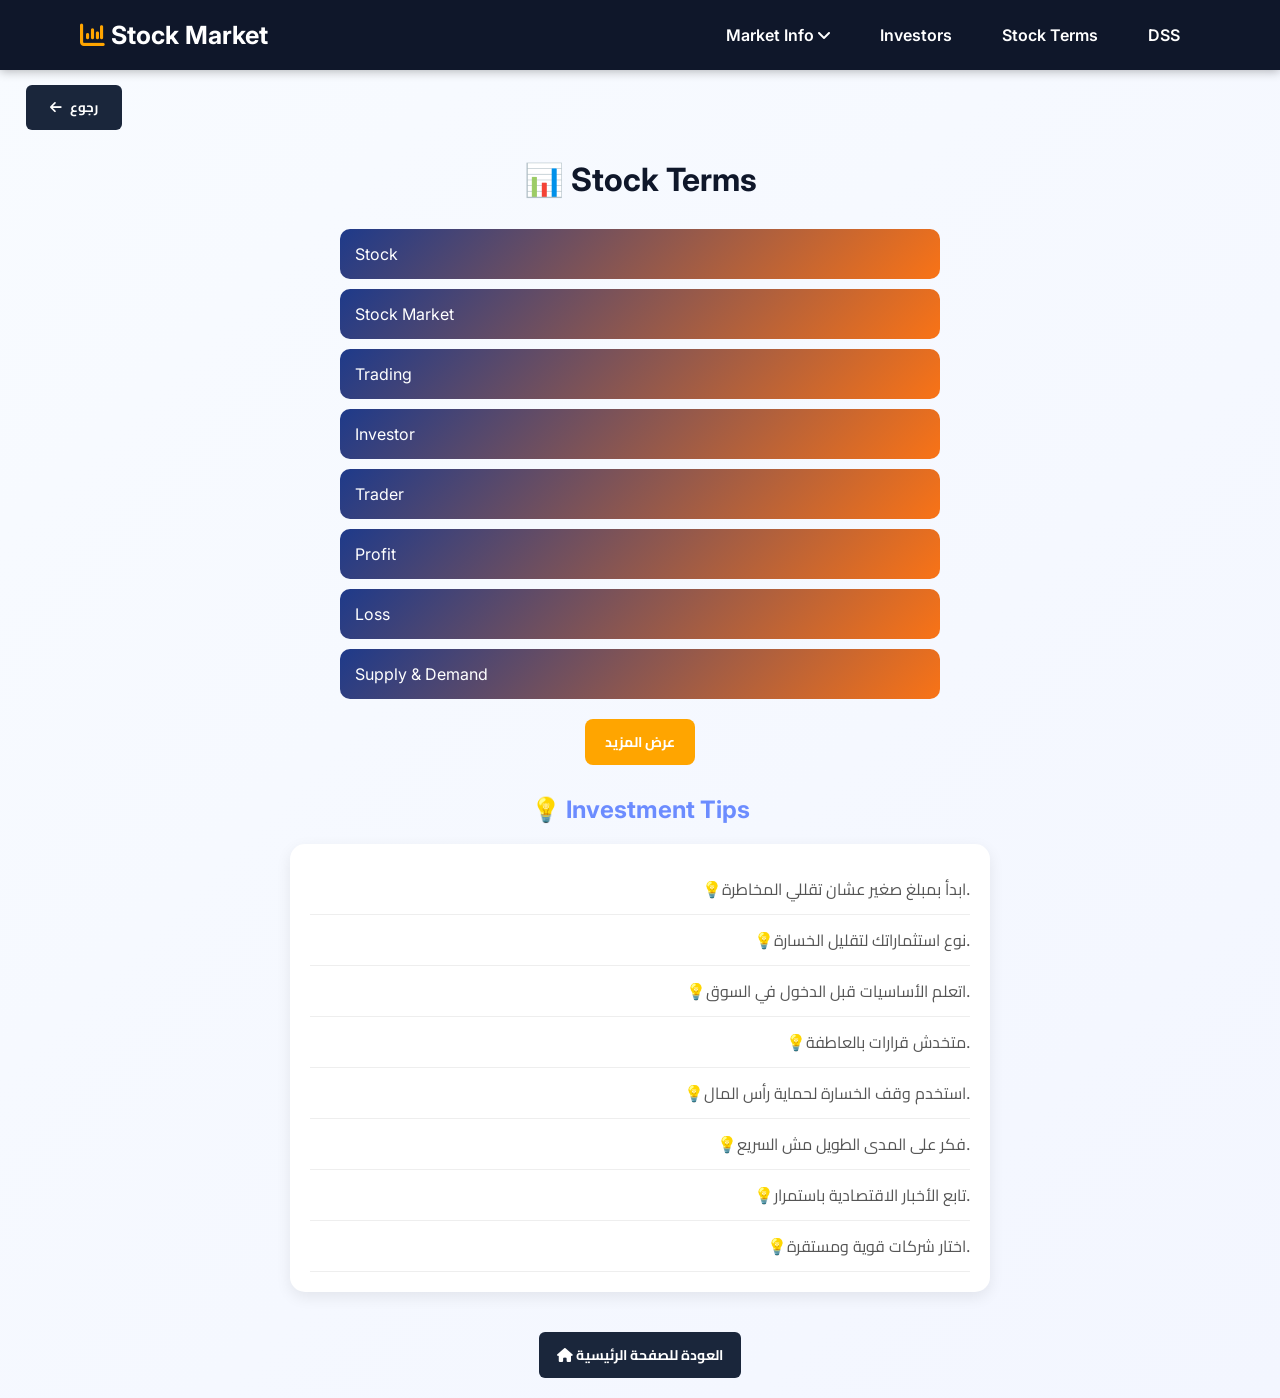
<file: stock terms/stock terms.html>
<!doctype html>
<html lang="en">
  <head>
    <meta charset="UTF-8" />
    <title>Stock Market</title>
    <!-- Font -->
    <link rel="preconnect" href="https://fonts.googleapis.com" />
    <link rel="preconnect" href="https://fonts.gstatic.com" crossorigin />
    <link
      href="https://fonts.googleapis.com/css2?family=Cairo:wght@200..1000&family=Inter:ital,opsz,wght@0,14..32,100..900;1,14..32,100..900&display=swap"
      rel="stylesheet"
    />
    <link rel="icon" href="../Images/business.webp" />
    <link rel="stylesheet" href="terms.css" />
    <link
      rel="stylesheet"
      href="https://cdnjs.cloudflare.com/ajax/libs/font-awesome/6.0.0/css/all.min.css"
    />
  </head>

  <body>
    <!-- Navbar -->
    <nav>
      <div class="logo">
        <a href="../home.html">
          <i
            class="fa-solid fa-chart-column"
            style="color: rgb(255, 165, 0)"
          ></i>
          Stock Market
        </a>
      </div>

      <ul class="menu">
        <li class="dropdown">
          <a href="#">
            Market Info
            <i class="fa-solid fa-angle-down"></i>
          </a>
          <ul class="submenu">
            <li><a href="../egx/egx.html">Egyptian stock Exchange</a></li>
            <li><a href="../Banque misr/Banque misr.html">Banque Misr</a></li>
          </ul>
        </li>
        <li><a href="../investors/investors.html">Investors</a></li>
        <li><a href="../stock terms/stock terms.html">Stock Terms</a></li>
        <li><a href="../DSS/DSS.html">DSS</a></li>
      </ul>
    </nav>

    <button onclick="history.back()" class="btn">
      <i class="fa-solid fa-arrow-left"></i>
      رجوع
    </button>

    <h1>📊 Stock Terms</h1>

    <div class="accordion">
      <!-- 1 -->
      <div class="item">
        <button>Stock</button>
        <div class="content">
          <p>
            <strong>سهم:</strong>
            جزء من شركة يجعلك شريكًا فيها
          </p>
          <div class="extra-info">
            <h4>كيف يتم؟</h4>
            <p>
              يتم شراء السهم من خلال البورصة، وبمجرد امتلاكه يصبح للمستثمر جزء
              من الشركة ويمكنه بيعه أو الاحتفاظ به
            </p>
          </div>
        </div>
      </div>

      <!-- 2 -->
      <div class="item">
        <button>Stock Market</button>
        <div class="content">
          <p>
            <strong>البورصة:</strong>
            مكان بيع وشراء الأسهم
          </p>
          <div class="extra-info">
            <h4>كيف يتم؟</h4>
            <p>
              يتم من خلال منصات التداول حيث يلتقي المشترون والبائعون لإتمام
              الصفقات
            </p>
          </div>
        </div>
      </div>

      <!-- 3 -->
      <div class="item">
        <button>Trading</button>
        <div class="content">
          <p><strong>التداول:</strong>شراء وبيع الأسهم</p>
          <div class="extra-info">
            <h4>كيف يتم؟</h4>
            <p>
              يتم عن طريق تنفيذ أوامر البيع والشراء عبر شركات الوساطة أو منصات
              التداول
            </p>
          </div>
        </div>
      </div>

      <!-- 4 -->
      <div class="item">
        <button>Investor</button>
        <div class="content">
          <p><strong>مستثمر:</strong>يشتري ليكسب على المدى الطويل</p>
          <div class="extra-info">
            <h4>كيف يتم؟</h4>
            <p>
              يقوم بشراء الأسهم والاحتفاظ بها لفترات طويلة لتحقيق عوائد مستقبلية
            </p>
          </div>
        </div>
      </div>

      <!-- 5 -->
      <div class="item">
        <button>Trader</button>
        <div class="content">
          <p><strong>متداول:</strong> يبيع ويشتري بسرعة لتحقيق ربح</p>
          <div class="extra-info">
            <h4>كيف يتم؟</h4>
            <p>يقوم بعمليات شراء وبيع متكررة خلال فترات قصيرة حسب حركة السوق</p>
          </div>
        </div>
      </div>

      <!-- 6 -->
      <div class="item">
        <button>Profit</button>
        <div class="content">
          <p><strong>ربح:</strong> كسب المال من البيع بسعر أعلى</p>
          <div class="extra-info">
            <h4>كيف يتم؟</h4>
            <p>يتحقق عند بيع السهم بسعر أعلى من السعر الذي تم شراؤه به</p>
          </div>
        </div>
      </div>

      <!-- 7 -->
      <div class="item">
        <button>Loss</button>
        <div class="content">
          <p><strong>خسارة:</strong> فقدان المال عند البيع بسعر أقل</p>
          <div class="extra-info">
            <h4>كيف يتم؟</h4>
            <p>تحدث عند بيع السهم بسعر أقل من سعر الشراء</p>
          </div>
        </div>
      </div>

      <!-- 8 -->
      <div class="item">
        <button>Supply & Demand</button>
        <div class="content">
          <p><strong>العرض والطلب:</strong> زيادة الطلب ترفع السعر</p>
          <div class="extra-info">
            <h4>كيف يتم؟</h4>
            <p>يرتفع السعر عند زيادة الطلب ويقل عند زيادة العرض</p>
          </div>
        </div>
      </div>

      <!-- 9 -->
      <div class="item hidden">
        <button>Bull Market</button>
        <div class="content">
          <p><strong>سوق صاعد:</strong> الأسعار ترتفع</p>
          <div class="extra-info">
            <h4>كيف يتم؟</h4>
            <p>يحدث عندما يزيد الطلب على الشراء ويكون المستثمرون متفائلين</p>
          </div>
        </div>
      </div>

      <!-- 10 -->
      <div class="item hidden">
        <button>Bear Market</button>
        <div class="content">
          <p><strong>سوق هابط:</strong> الأسعار تنخفض</p>
          <div class="extra-info">
            <h4>كيف يتم؟</h4>
            <p>يحدث عندما يزيد البيع ويكون المستثمرون متشائمين</p>
          </div>
        </div>
      </div>

      <!-- 11 -->
      <div class="item hidden">
        <button>Portfolio</button>
        <div class="content">
          <p><strong>محفظة:</strong> مجموعة الأسهم التي تملكها</p>
          <div class="extra-info">
            <h4>كيف يتم؟</h4>
            <p>يتم تكوينها من خلال شراء عدة أصول مختلفة مثل الأسهم والسندات</p>
          </div>
        </div>
      </div>

      <!-- 12 -->
      <div class="item hidden">
        <button>Diversification</button>
        <div class="content">
          <p><strong>تنويع:</strong> توزيع المال لتقليل المخاطر</p>
          <div class="extra-info">
            <h4>كيف يتم؟</h4>
            <p>يتم عن طريق الاستثمار في أكثر من نوع أصل أو قطاع</p>
          </div>
        </div>
      </div>

      <!-- 13 -->
      <div class="item hidden">
        <button>Dividend</button>
        <div class="content">
          <p><strong>توزيعات:</strong> أرباح تُدفع للمساهمين</p>
          <div class="extra-info">
            <h4>كيف يتم؟</h4>
            <p>تقوم الشركة بدفع مبلغ مالي دوري للمستثمرين حسب عدد الأسهم</p>
          </div>
        </div>
      </div>

      <!-- 14 -->
      <div class="item hidden">
        <button>Market Value</button>
        <div class="content">
          <p><strong>قيمة سوقية:</strong> قيمة الشركة حسب سعرها</p>
          <div class="extra-info">
            <h4>كيف يتم؟</h4>
            <p>يتم حسابها بضرب سعر السهم في عدد الأسهم المتاحة</p>
          </div>
        </div>
      </div>

      <!-- 15 -->
      <div class="item hidden">
        <button>Opening Price</button>
        <div class="content">
          <p>
            <strong>سعر الافتتاح:</strong> السعر الذي يبدأ به التداول في بداية
            اليوم
          </p>
          <div class="extra-info">
            <h4>كيف يتم؟</h4>
            <p>يتم تحديده بناءً على أول صفقة تتم عند بداية الجلسه</p>
          </div>
        </div>
      </div>

      <!-- 16 -->
      <div class="item hidden">
        <button>Closing Price</button>
        <div class="content">
          <p>
            <strong>سعر الإغلاق:</strong> السعر الذي ينتهي به التداول في نهاية
            اليوم
          </p>
          <div class="extra-info">
            <h4>كيف يتم؟</h4>
            <p>يكون هو آخر سعر تم التداول به قبل إغلاق السوق</p>
          </div>
        </div>
      </div>

      <!-- 17 -->
      <div class="item hidden">
        <button>Buy Order</button>
        <div class="content">
          <p><strong>أمر شراء:</strong> طلب لشراء الأسهم</p>
          <div class="extra-info">
            <h4>كيف يتم؟</h4>
            <p>
              يقوم المستثمر بإدخال أمر شراء ويتم تنفيذه عند توفر بائع بالسعر
              المطلوب
            </p>
          </div>
        </div>
      </div>

      <!-- 18 -->
      <div class="item hidden">
        <button>Sell Order</button>
        <div class="content">
          <p><strong>أمر بيع:</strong> طلب لبيع الأسهم</p>
          <div class="extra-info">
            <h4>كيف يتم؟</h4>
            <p>يتم تنفيذ الأمر عند وجود مشتري يوافق على السعر</p>
          </div>
        </div>
      </div>

      <!-- 19 -->
      <div class="item hidden">
        <button>Stop Loss</button>
        <div class="content">
          <p><strong>وقف خسارة:</strong> بيع لتقليل الخسارة</p>
          <div class="extra-info">
            <h4>كيف يتم؟</h4>
            <p>يتم تحديد سعر معين، وعند وصول السهم له يتم البيع تلقائيآ</p>
          </div>
        </div>
      </div>

      <!-- 20 -->
      <div class="item hidden">
        <button>Take Profit</button>
        <div class="content">
          <p>
            <strong> جني أرباح:</strong> أمر تلقائي لبيع السهم عند سعر محدد
            لتحقيق الربح
          </p>
          <div class="extra-info">
            <h4>كيف يتم؟</h4>
            <p>يتم تحديد سعر مستهدف، وعند وصوله يتم بيع السهم تلقائيًا</p>
          </div>
        </div>
      </div>

      <!-- 21 -->
      <div class="item hidden">
        <button>Technical Analysis</button>
        <div class="content">
          <p><strong>تحليل فني:</strong> دراسة الرسوم البيانية</p>
          <div class="extra-info">
            <h4>كيف يتم؟</h4>
            <p>يتم دراسة حركة الأسعار السابقة لتوقع الاتجاه المستقبلي</p>
          </div>
        </div>
      </div>

      <!-- 22 -->
      <div class="item hidden">
        <button>Fundamental Analysis</button>
        <div class="content">
          <p><strong>تحليل أساسي:</strong> تحليل أداء الشركة</p>
          <div class="extra-info">
            <h4>كيف يتم؟</h4>
            <p>يتم دراسة الأرباح والإيرادات والأخبار لتحديد قيمة السهم</p>
          </div>
        </div>
      </div>

      <!-- 23 -->
      <div class="item hidden">
        <button>Liquidity</button>
        <div class="content">
          <p><strong>سيولة:</strong> سهولة البيع والشراء</p>
          <div class="extra-info">
            <h4>كيف يتم؟</h4>
            <p>تكون عالية عند وجود عدد كبير من المشترين والبائعين</p>
          </div>
        </div>
      </div>

      <!-- 24 -->
      <div class="item hidden">
        <button>Capital</button>
        <div class="content">
          <p><strong>رأس المال:</strong> المال المستخدم للاستثمار</p>
          <div class="extra-info">
            <h4>كيف يتم؟</h4>
            <p>يتم تخصيص مبلغ معين للدخول في عمليات شراء الأسهم</p>
          </div>
        </div>
      </div>

      <!-- 25 -->
      <div class="item hidden">
        <button>Speculation</button>
        <div class="content">
          <p><strong>مضاربة:</strong> تداول سريع بمخاطرة</p>
          <div class="extra-info">
            <h4>كيف يتم؟</h4>
            <p>يتم شراء وبيع الأسهم بسرعة للاستفادة من تغيرات السعر</p>
          </div>
        </div>
      </div>
    </div>

    <button id="toggleBtn" class="show-more">عرض المزيد</button>

    <h2>💡 Investment Tips</h2>

    <div class="tips-box">
      <ul>
        <li>ابدأ بمبلغ صغير عشان تقللي المخاطرة.</li>
        <li>نوع استثماراتك لتقليل الخسارة.</li>
        <li>اتعلم الأساسيات قبل الدخول في السوق.</li>
        <li>متخدش قرارات بالعاطفة.</li>
        <li>استخدم وقف الخسارة لحماية رأس المال.</li>
        <li>فكر على المدى الطويل مش السريع.</li>
        <li>تابع الأخبار الاقتصادية باستمرار.</li>
        <li>اختار شركات قوية ومستقرة.</li>
      </ul>
    </div>

    <div class="back-home">
      <a href="../home.html">
        <i class="fa-solid fa-house"></i>
        العودة للصفحة الرئيسية
      </a>
    </div>
    <script src="script.js"></script>
  </body>
</html>
</file>
<file: intro.css>
body,
html {
  margin: 0;
  padding: 0;
  font-family: "Inter", "Cairo", sans-serif;
  background: #0f172a;
  color: white;
}

/*============ Layout ================*/
.intro {
  position: relative;
  display: flex;
  flex-direction: column;
  justify-content: space-between;
  align-items: center;
  min-height: 80vh;
  width: 85%;
  margin: auto;
  overflow: hidden;
}

/* responsive */
@media (min-width: 768px) {
  .intro {
    flex-direction: row;
    padding: 80px;
  }
}
/*============ Layout ================*/

/*============ glow =============*/
.glow {
  position: absolute;
  width: 40%;
  height: 40%;
  border-radius: 50%;
  filter: blur(120px);
}

.glow-top {
  top: -10%;
  left: -10%;
  background: rgba(255, 165, 0, 0.1);
}

.glow-bottom {
  bottom: -10%;
  right: -10%;
}
/*============ glow =============*/

/*============ text =============*/
.text-container {
  z-index: 10;
  width: 100%;
  display: flex;
  flex-direction: column;
}

.title {
  font-size: 42px;
  font-weight: bold;
  line-height: 1.2;
}

.title span {
  color: rgb(255, 165, 0);
  font-style: italic;
}

.description {
  font-size: 18px;
  opacity: 0.7;
  max-width: 440px;
  font-weight: 300;
  line-height: 1.6;
}

.cta-btn {
  display: inline-flex;
  align-items: center;
  gap: 10px;
  padding: 16px 32px;
  background: orange;
  border: none;
  border-radius: 12px;
  cursor: pointer;
  font-size: 15px;
  font-weight: bold;
  text-transform: uppercase;
  transition: 0.3s;
}

a {
  text-decoration: none;
  color: #0f172a;
}

.cta-btn:hover {
  transform: scale(1.05);
}

.cta-btn:active {
  transform: scale(0.95);
}

/* animations */
.fade-left {
  opacity: 0;
  transform: translateX(-30px);
  animation: fadeLeft 0.8s forwards;
}

.fade-up {
  opacity: 0;
  transform: translateY(20px);
  animation: fadeUp 0.8s forwards;
}

/* delays */
.delay-1 {
  animation-delay: 0.2s;
}
.delay-2 {
  animation-delay: 0.4s;
}
.delay-3 {
  animation-delay: 0.6s;
}

/* keyframes */
@keyframes fadeLeft {
  to {
    opacity: 1;
    transform: translateX(0);
  }
}

@keyframes fadeUp {
  to {
    opacity: 1;
    transform: translateY(0);
  }
}
/*============ text =============*/

/*============ visual ============*/
.visual {
  margin-top: 50px;
}

.card {
  position: relative;
  width: 340px;
  height: 250px;
  background: #1e293b;
  border-radius: 20px;
  padding: 20px;
}

/* dots */
.dots {
  display: flex;
  gap: 5px;
  opacity: 0.3;
  margin-bottom: 10px;
}

.dots span {
  width: 10px;
  height: 10px;
  border-radius: 50%;
}

.dots span:nth-child(1) {
  background: red;
}
.dots span:nth-child(2) {
  background: yellow;
}
.dots span:nth-child(3) {
  background: green;
}

/* chart line (fake) */
.chart-line {
  height: 2px;
  background: linear-gradient(to right, orange, #ffa500);
  margin: 20px 0;
  animation: lineMove 2s infinite alternate;
}

@keyframes lineMove {
  from {
    transform: scaleX(0);
  }
  to {
    transform: scaleX(1);
  }
}

/* bars */
.bars {
  display: flex;
  align-items: flex-end;
  height: 90px;
  gap: 5px;
}

.bars div {
  flex: 1;
  background: rgba(255, 255, 255, 0.1);
}

/* floating cards */
.float-card {
  position: absolute;
  padding: 10px;
  border-radius: 10px;
  font-size: 12px;
  animation: float 4s infinite ease-in-out;
}

.float-card.top {
  top: -20px;
  right: -10px;
  background: orange;
  color: #0f172a;
}

.float-card.bottom {
  bottom: -20px;
  left: -10px;
  background: rgba(255, 255, 255, 0.1);
}

@keyframes float {
  0%,
  100% {
    transform: translateY(0);
  }
  50% {
    transform: translateY(-10px);
  }
}

/* AI card */
.ai-card {
  position: absolute;
  right: -40px;
  bottom: 20px;
  background: white;
  color: black;
  padding: 15px;
  border-radius: 15px;
  width: 140px;
}

.ai-card h2 {
  margin: 5px 0;
  color: green;
}

.progress {
  height: 6px;
  background: #ddd;
  border-radius: 5px;
  overflow: hidden;
}

.progress div {
  width: 85%;
  height: 100%;
  background: orange;
  animation: grow 1.5s ease;
}

@keyframes grow {
  from {
    width: 0;
  }
  to {
    width: 85%;
  }
}
</file>
<file: style.css>
* {
  margin: 0;
  padding: 0;
  box-sizing: border-box;
  font-family: "Inter", "Cairo", sans-serif;
}

/*========= Navbar ============*/
nav {
  background: #0f172a;
  padding: 15px 80px;
  display: flex;
  justify-content: space-between;
  align-items: center;
  color: #fff;
  box-shadow: 0 1px 10px rgba(0, 0, 0, 0.3);
}

.logo {
  display: flex;
  align-items: center;
  gap: 6px;
  font-size: 25px;
  font-weight: bold;
  cursor: pointer;
}

.logo a {
  text-decoration: none;
  color: #fff;
}

.menu {
  list-style: none;
  display: flex;
  font-size: 18px;
  font-weight: 600;
  gap: 10px;
}

.menu li {
  position: relative;
}

.menu li a {
  text-decoration: none;
  padding: 10px 20px;
  display: block;
  font-size: 16px;
  color: #fff;
  border-radius: 6px;
  transition:
    background 0.3s,
    color 0.3s;
}

.menu li a:hover {
  background-color: orange;
  color: white;
}

.submenu {
  visibility: hidden;
  opacity: 0;
  transform: translateY(10px);
  position: absolute;
  background: #1a263b;
  top: 100%;
  left: 0;
  list-style: none;
  min-width: 160px;
  z-index: 10;
  border-radius: 6px;
  box-shadow: 0 8px 20px rgba(0, 0, 0, 0.3);
  transition: 0.3s;
  padding: 5px 0;
  margin-top: 5px;
}

.dropdown:hover > .submenu {
  visibility: visible;
  opacity: 1;
  transform: translateY(0);
}

.submenu li a {
  padding: 10px 20px;
  color: white;
  transition: background 0.3s;
}
/*==========================*/

/*============= Hero =============*/
.hero {
  height: 90vh;
  background-image: url("Images/WhatsApp Image 2026-05-01 at 4.27.15 PM.jpeg");
  background-size: cover;
  background-position: center;
  display: flex;
  align-items: center;
  position: relative;
}

/* overlay */
.hero::before {
  content: "";
  position: absolute;
  inset: 0;
  background: rgba(0, 0, 0, 0.5);
}
.hero h1 span {
  color: orange;
}

/* عشان الكلام يطلع فوق */
.hero-text {
  position: relative;
  font-size: 24px;
  color: white;
  max-width: 700px;
  text-align: center;
  margin: auto;
}
/*=============================*/

/*=========== Features ===========*/
.features {
  padding: 60px 20px;
  text-align: center;
  background-color: #0f172a;
  color: white;
}

.cards {
  display: flex;
  justify-content: center;
  gap: 30px;
  margin-top: 40px;
  flex-wrap: wrap;
}

.card {
  background-color: #1a263b;
  padding: 30px;
  width: 250px;
  max-width: 100%;
  border-radius: 10px;
  text-align: center;
  transition: 0.3s;
}

.card:hover {
  transform: translateY(-10px);
  box-shadow: 0 10px 25px rgba(0, 0, 0, 0.3);
}

.card h3 {
  margin-bottom: 10px;
  font-size: 20px;
  font-weight: 600;
}

.card p {
  font-size: 14px;
  font-weight: 300;
  color: #cbd5e1;
}

/*==============================*/
</file>
<file: Banque misr/Banque misr.css>
* {
  margin: 0;
  padding: 0;
  box-sizing: border-box;
  font-family: "Inter", "Cairo", sans-serif;
}

/*========= Navbar ============*/
nav {
  background: #0f172a;
  padding: 15px 80px;
  display: flex;
  justify-content: space-between;
  align-items: center;
  color: #fff;
  box-shadow: 0 1px 10px rgba(0, 0, 0, 0.3);
}

.logo {
  display: flex;
  align-items: center;
  gap: 6px;
  font-size: 25px;
  font-weight: bold;
  cursor: pointer;
}

.logo a {
  text-decoration: none;
  color: #fff;
}

.menu {
  list-style: none;
  display: flex;
  font-size: 18px;
  font-weight: 600;
  gap: 10px;
}

.menu li {
  position: relative;
}

.menu li a {
  text-decoration: none;
  padding: 10px 20px;
  display: block;
  font-size: 16px;
  border-radius: 6px;
  color: #fff;
  transition:
    background 0.3s,
    color 0.3s;
}

.menu li a:hover {
  background-color: orange;
  color: white;
}

.submenu {
  visibility: hidden;
  opacity: 0;
  transform: translateY(10px);
  position: absolute;
  background: #1a263b;
  top: 100%;
  left: 0;
  list-style: none;
  min-width: 160px;
  z-index: 10;
  border-radius: 6px;
  box-shadow: 0 8px 20px rgba(0, 0, 0, 0.3);
  transition: 0.3s;
  padding: 5px 0;
  margin-top: 5px;
}

.dropdown:hover > .submenu {
  visibility: visible;
  opacity: 1;
  transform: translateY(0);
}

.submenu li a {
  padding: 10px 20px;
  color: white;
  transition: background 0.3s;
}
/*==========================*/
.btn {
  margin: 15px 26px;
  padding: 10px 24px;
  background: #1a263b;
  color: white;
  border: none;
  border-radius: 6px;
  cursor: pointer;
  font-weight: 700;
  display: flex;
  align-items: center;
  gap: 8px;
  transition: 0.3s;
}

.back-home {
  margin: 40px 0 20px;
  text-align: center;
}

.back-home a {
  display: inline-block;
  padding: 10px 18px;
  background-color: #1a263b;
  color: white;
  text-decoration: none;
  border-radius: 6px;
  font-size: 14px;
  transition: 0.3s;
  font-weight: 700;
}

.back-home a:hover,
.btn:hover {
  background-color: #283754;
  transform: translateY(-5px);
}
/*==========================*/

/*==========Content=========*/
.title {
  text-align: center;
  font-size: 30px;
  color: #0f172a;
  font-weight: 700;
}
/* الصفحة */
.banque {
  max-width: 90%;
  margin: auto;
  gap: 25px;
  line-height: 1.8;
  color: #1f2937;
  display: flex;
  justify-content: space-around;
}

img {
  display: block;
  margin: 20px auto 70px;
  max-width: 100%;
  padding: 0 20px;
}

.right-section {
  max-width: 450px;
}

/* ===== CARDS ===== */
.content {
  background: #fff;
  padding: 15px;
  margin-bottom: 25px;
  border-radius: 18px;
  box-shadow: 0 10px 25px rgba(0, 0, 0, 0.08);
  text-align: right;
  transition: 0.3s;
}

.content:hover {
  transform: translateY(-6px);
}

/* العناوين */
.content h2 {
  margin-bottom: 15px;
  font-size: 19px;
  font-weight: 700;
}

/* النص */
.content p,
.content li {
  line-height: 1.7;
  color: #374151;
  font-size: 15px;
  font-weight: 600;
}

/* القوائم */
.content ul {
  padding-right: 20px;
}

/* ===== ألوان مختلفة لكل كارت ===== */
#tab2 {
  border-right: 6px solid #1e88e5;
}

#tab3 {
  border-right: 6px solid #43a047;
}

#tab4 {
  border-right: 6px solid #fb8c00;
}

#tab5 {
  border-right: 6px solid #8e24aa;
}

#tab6 {
  border-right: 6px solid #e53935;
}
/*==========================*/
</file>
<file: DSS/DSS.css>
* {
  margin: 0;
  padding: 0;
  box-sizing: border-box;
  font-family: "Inter", "Cairo", sans-serif;
}

/*========= Navbar ============*/
nav {
  background: #0f172a;
  padding: 15px 80px;
  display: flex;
  justify-content: space-between;
  align-items: center;
  color: #fff;
  box-shadow: 0 1px 10px rgba(0, 0, 0, 0.3);
}

.logo {
  display: flex;
  align-items: center;
  gap: 6px;
  font-size: 25px;
  font-weight: bold;
  cursor: pointer;
}

.logo a {
  text-decoration: none;
  color: #fff;
}

.menu {
  list-style: none;
  display: flex;
  font-size: 18px;
  font-weight: 600;
  gap: 10px;
}

.menu li {
  position: relative;
}

.menu li a {
  text-decoration: none;
  padding: 10px 20px;
  display: block;
  font-size: 16px;
  border-radius: 6px;
  color: #fff;
  transition:
    background 0.3s,
    color 0.3s;
}

.menu li a:hover {
  background-color: orange;
  color: white;
}

.submenu {
  visibility: hidden;
  opacity: 0;
  transform: translateY(10px);
  position: absolute;
  background: #1a263b;
  top: 100%;
  left: 0;
  list-style: none;
  min-width: 160px;
  z-index: 10;
  border-radius: 6px;
  box-shadow: 0 8px 20px rgba(0, 0, 0, 0.3);
  transition: 0.3s;
  padding: 5px 0;
  margin-top: 5px;
}

.dropdown:hover > .submenu {
  visibility: visible;
  opacity: 1;
  transform: translateY(0);
}

.submenu li a {
  padding: 10px 20px;
  color: white;
  transition: background 0.3s;
}
/*==========================*/
.btn {
  margin: 15px 26px;
  padding: 10px 24px;
  background: #1a263b;
  color: white;
  border: none;
  border-radius: 6px;
  cursor: pointer;
  font-weight: 700;
  display: flex;
  align-items: center;
  gap: 8px;
  transition: 0.3s;
}

.back-home {
  margin: 40px 0 20px;
  text-align: center;
}

.back-home a {
  display: inline-block;
  padding: 10px 18px;
  background-color: #1a263b;
  color: white;
  text-decoration: none;
  border-radius: 6px;
  font-size: 14px;
  transition: 0.3s;
  font-weight: 700;
}

.back-home a:hover,
.btn:hover {
  background-color: #283754;
  transform: translateY(-5px);
}
/*==========================*/

/* ===== Container ===== */
.container {
  width: 90%;
  max-width: 1200px;
  margin: auto;
}

/* ===== Header ===== */
header {
  text-align: center;
  margin: 60px 0 40px;
}

header h1 {
  font-size: 42px;
  font-weight: bold;
}

header span {
  color: orange;
}

.tabs {
  display: flex;
  justify-content: center;
  gap: 10px;
  margin: 20px 0;
  flex-wrap: wrap;
}

.tabs button {
  padding: 10px 18px;
  border: none;
  background: #1a263b;
  color: white;
  border-radius: 8px;
  cursor: pointer;
  font-weight: bold;
}

.tabs button:hover {
  background: #283754;
}

.subtitle {
  color: #666;
  margin-top: 10px;
  font-size: 17px;
  font-weight: 600;
}

.tab-content {
  display: none;
}

.tab-content.active {
  display: block;
}

/* ===== DEF ===== */
.definition-card {
  text-align: center;
  padding: 35px;
}

.definition-card i {
  font-size: 40px;
  color: #14213d;
}

.definition-card h2 {
  margin: 15px 0;
  color: #14213d;
}

.definition-card p {
  line-height: 1.8;
  font-size: 16px;
  max-width: 800px;
  margin: auto;
  font-weight: 600;
}

.components {
  margin-top: 60px;
}

.components-title {
  text-align: center;
  margin-bottom: 30px;
  font-size: 28px;
  color: #14213d;
}

.components-grid {
  display: grid;
  grid-template-columns: repeat(auto-fit, minmax(250px, 1fr));
  gap: 20px;
}

.component-card {
  background: white;
  padding: 20px;
  border-radius: 14px;
  box-shadow: 0 10px 25px rgba(0, 0, 0, 0.1);
  transition: 0.3s ease;
}

.component-card:hover {
  transform: translateY(-8px);
}

.component-card strong {
  display: block;
  margin-bottom: 10px;
  color: #14213d;
}

.component-card p {
  font-size: 14px;
  color: #555;
  line-height: 1.7;
  font-weight: 600;
}
/*=========================*/

/* ===== TYPES ===== */
.title {
  text-align: center;
  margin: 50px 0 30px;
  font-size: 30px;
  font-weight: bold;
  color: #14213d;
}

.grid {
  display: grid;
  grid-template-columns: repeat(auto-fit, minmax(250px, 1fr));
  gap: 25px;
}

/* ===== Cards ===== */
.card {
  background: white;
  padding: 25px;
  border-radius: 16px;
  text-align: center;
  transition: 0.3s;
  box-shadow: 0 5px 15px rgba(0, 0, 0, 0.08);
}

.card:hover {
  transform: translateY(-10px);
  box-shadow: 0 15px 30px rgba(0, 0, 0, 0.15);
}

.card i {
  font-size: 32px;
  color: #ffd60a;
  margin-bottom: 12px;
}

.card h3 {
  margin-bottom: 10px;
  color: #14213d;
}

.card p {
  color: #555;
  font-size: 15px;
  font-weight: 600;
}

.card small {
  display: block;
  margin-top: 10px;
  color: #777;
  font-weight: 600;
}

/* ===== Big Card ===== */
.big {
  max-width: 750px;
  margin: auto;
  text-align: center;
}

/* ===== Small Cards ===== */
.small {
  font-size: 15px;
  padding: 20px;
}

/* ===== Table ===== */
table {
  width: 100%;
  border-collapse: collapse;
  margin-top: 30px;
  background: white;
  border-radius: 12px;
  overflow: hidden;
  box-shadow: 0 5px 20px rgba(0, 0, 0, 0.1);
}

table th {
  background: #14213d;
  color: white;
  padding: 15px;
}

table td {
  padding: 14px;
  border-bottom: 1px solid #eee;
  text-align: center;
  font-weight: 600;
}

table tr:hover {
  background: #f5f7fa;
}

/* ===== Importance Cards ===== */
.importance-grid {
  display: grid;
  grid-template-columns: repeat(auto-fit, minmax(220px, 1fr));
  gap: 20px;
  margin-top: 30px;
}

.imp-card {
  background: white;
  padding: 20px;
  border-radius: 14px;
  text-align: center;
  transition: 0.3s;
  box-shadow: 0 5px 15px rgba(0, 0, 0, 0.08);
}

.imp-card:hover {
  transform: translateY(-8px);
}

.imp-card i {
  font-size: 28px;
  color: #ffd60a;
  margin-bottom: 10px;
}

.imp-card p {
  font-size: 15px;
  color: #444;
  font-weight: 600;
}

/* ===== DSS Features ===== */
.dss-features {
  margin-top: 70px;
}

.features-grid {
  display: grid;
  grid-template-columns: repeat(auto-fit, minmax(250px, 1fr));
  gap: 20px;
  margin-bottom: 50px;
}

.feature-card {
  background: #ffffff;
  padding: 20px 25px;
  border-radius: 14px;
  box-shadow: 0 5px 15px rgba(0, 0, 0, 0.08);
  transition: 0.3s;
  text-align: right;
}

.feature-card:hover {
  transform: translateY(-6px);
  box-shadow: 0 10px 25px rgba(0, 0, 0, 0.12);
}

.feature-card strong {
  display: block;
  margin-bottom: 10px;
  color: #14213d;
  font-size: 16px;
}

.feature-card p {
  font-size: 14px;
  color: #555;
  line-height: 1.7;
  font-weight: 600;
}

/* ===== New DSS Design ===== */
.dss-wrapper {
  margin-top: 70px;
  padding: 40px;
  border-radius: 20px;
  background: linear-gradient(135deg, #14213d, #1f3c68);
  color: white;
}

.dss-title {
  text-align: center;
  margin-bottom: 40px;
  font-size: 28px;
}

.dss-grid {
  display: grid;
  grid-template-columns: repeat(auto-fit, minmax(300px, 1fr));
  gap: 30px;
}

.dss-card {
  background: rgba(255, 255, 255, 0.05);
  padding: 25px;
  border-radius: 16px;
  backdrop-filter: blur(10px);
  transition: 0.3s;
}

.dss-card:hover {
  transform: translateY(-6px);
  background: rgba(255, 255, 255, 0.1);
}

.dss-card h2 {
  margin-bottom: 15px;
  color: #ffd60a;
}

.dss-card ul {
  line-height: 1.8;
  font-size: 15px;
}

.dss-card li {
  margin-bottom: 10px;
}
</file>
<file: egx/egx.css>
* {
  margin: 0;
  padding: 0;
  box-sizing: border-box;
  font-family: "Inter", "Cairo", sans-serif;
}

.title {
  text-align: center;
  font-size: 30px;
  color: #0f172a;
  font-weight: 700;
}

/* الصورة */
img {
  display: block;
  margin: 20px auto;
  max-width: 90%;
  height: auto;
  border-radius: 14px;
  box-shadow: 0 10px 25px rgba(0, 0, 0, 0.15);
}

/* الصفحة الأساسية */
.egx {
  max-width: 95%;
  margin: auto;
  gap: 15px;
  line-height: 1.8;
  color: #1f2937;
  display: flex;
  justify-content: space-between;
}

/* العناوين */
.egx h2 {
  margin-top: 40px;
  font-size: 23px;
  font-weight: 700;
  color: #0f172a;
  border-right: 4px solid #2563eb;
  padding-right: 10px;
}

.egx h3 {
  color: #1e3a8a;
  margin-bottom: 10px;
}

/* الفقرات */
.egx p {
  font-size: 16px;
  margin-bottom: 10px;
}

/* القوائم */
.egx ul {
  padding-right: 20px;
}

.egx li {
  margin-bottom: 8px;
}

/* الكروت */
.card {
  background: #ffffff;
  padding: 20px;
  margin: 25px 0;
  border-radius: 16px;
  box-shadow: 0 8px 20px rgba(0, 0, 0, 0.08);
  transition: 0.3s ease;
}

/* hover effect */
.card:hover {
  transform: translateY(-6px);
  box-shadow: 0 15px 30px rgba(0, 0, 0, 0.12);
}

/* الأقسام الفرعية */
.activity {
  padding: 10px 0;
  border-bottom: 1px solid #eee;
}

.activity:last-child {
  border-bottom: none;
}

/* Section خاص بالمؤشرات */
.indices .card {
  margin-top: 15px;
}

/* تحسين النصوص داخل الكروت */
.card p {
  color: #374151;
}


/*========= Navbar ============*/
nav {
  background: #0f172a;
  padding: 15px 80px;
  display: flex;
  justify-content: space-between;
  align-items: center;
  color: #fff;
  box-shadow: 0 1px 10px rgba(0, 0, 0, 0.3);
}

.logo {
  display: flex;
  align-items: center;
  gap: 6px;
  font-size: 25px;
  font-weight: bold;
  cursor: pointer;
}

.logo a {
  text-decoration: none;
  color: #fff;
}

.menu {
  list-style: none;
  display: flex;
  font-size: 18px;
  font-weight: 600;
  gap: 10px;
}

.menu li {
  position: relative;
}

.menu li a {
  text-decoration: none;
  padding: 10px 20px;
  display: block;
  font-size: 16px;
  border-radius: 6px;
  color: #fff;
  transition:
    background 0.3s,
    color 0.3s;
}

.menu li a:hover {
  background-color: orange;
  color: white;
}

.submenu {
  visibility: hidden;
  opacity: 0;
  transform: translateY(10px);
  position: absolute;
  background: #1a263b;
  top: 100%;
  left: 0;
  list-style: none;
  min-width: 160px;
  z-index: 10;
  border-radius: 6px;
  box-shadow: 0 8px 20px rgba(0, 0, 0, 0.3);
  transition: 0.3s;
  padding: 5px 0;
  margin-top: 5px;
}

.dropdown:hover > .submenu {
  visibility: visible;
  opacity: 1;
  transform: translateY(0);
}

.submenu li a {
  padding: 10px 20px;
  color: white;
  transition: background 0.3s;
}
/*==========================*/
.btn {
  margin: 15px 26px;
  padding: 10px 24px;
  background: #1a263b;
  color: white;
  border: none;
  border-radius: 6px;
  cursor: pointer;
  font-weight: 700;
  display: flex;
  align-items: center;
  gap: 8px;
  transition: 0.3s;
}

.back-home {
  margin: 40px 0 20px;
  text-align: center;
}

.back-home a {
  display: inline-block;
  padding: 10px 18px;
  background-color: #1a263b;
  color: white;
  text-decoration: none;
  border-radius: 6px;
  font-size: 14px;
  transition: 0.3s;
  font-weight: 700;
}

.back-home a:hover,
.btn:hover {
  background-color: #283754;
  transform: translateY(-5px);
}
/*==========================*/
</file>
<file: investors/investors.css>
* {
  margin: 0;
  padding: 0;
  box-sizing: border-box;
  font-family: "Inter", "Cairo", sans-serif;
}

/*========= Navbar ============*/
nav {
  background: #0f172a;
  padding: 15px 80px;
  display: flex;
  justify-content: space-between;
  align-items: center;
  color: #fff;
  box-shadow: 0 1px 10px rgba(0, 0, 0, 0.3);
}

.logo {
  display: flex;
  align-items: center;
  gap: 6px;
  font-size: 25px;
  font-weight: bold;
  cursor: pointer;
}

.logo a {
  text-decoration: none;
  color: #fff;
}

.menu {
  list-style: none;
  display: flex;
  font-size: 18px;
  font-weight: 600;
  gap: 10px;
}

.menu li {
  position: relative;
}

.menu li a {
  text-decoration: none;
  padding: 10px 20px;
  display: block;
  font-size: 16px;
  border-radius: 6px;
  color: #fff;
  transition:
    background 0.3s,
    color 0.3s;
}

.menu li a:hover {
  background-color: orange;
  color: white;
}

.submenu {
  visibility: hidden;
  opacity: 0;
  transform: translateY(10px);
  position: absolute;
  background: #1a263b;
  top: 100%;
  left: 0;
  list-style: none;
  min-width: 160px;
  z-index: 10;
  border-radius: 6px;
  box-shadow: 0 8px 20px rgba(0, 0, 0, 0.3);
  transition: 0.3s;
  padding: 5px 0;
  margin-top: 5px;
}

.dropdown:hover > .submenu {
  visibility: visible;
  opacity: 1;
  transform: translateY(0);
}

.submenu li a {
  padding: 10px 20px;
  color: white;
  transition: background 0.3s;
}
/*==========================*/
.btn {
  margin: 15px 26px;
  padding: 10px 24px;
  background: #1a263b;
  color: white;
  border: none;
  border-radius: 6px;
  cursor: pointer;
  font-weight: 700;
  display: flex;
  align-items: center;
  gap: 8px;
  transition: 0.3s;
}

.back-home {
  margin-top: 40px;
  text-align: center;
  padding-left: 20px;
}

.back-home a {
  display: inline-block;
  padding: 10px 18px;
  background-color: #1a263b;
  color: white;
  text-decoration: none;
  border-radius: 6px;
  font-size: 14px;
  transition: 0.3s;
  font-weight: 700;
}

.back-home a:hover,
.btn:hover {
  background-color: #283754;
  transform: translateY(-5px);
}
/*==========================*/

/* الصفحة */
.investors-page {
  text-align: center;
  padding: 10px 20px;
  background: #f5f7fb;
}

/* العنوان */
.investors-page h1 {
  font-size: 30px;
  font-weight: 700;
}

.subtitle {
  color: #64748b;
  margin-bottom: 30px;
  font-size: 19px;
  font-weight: 600;
}

/* الكروت */
.cards {
  display: grid;
  grid-template-columns: repeat(4, 1fr);
  gap: 25px;
  overflow-x: auto;
}

/* الكارت */
.card {
  background: #fff;
  border-radius: 18px;
  padding: 25px;
  box-shadow: 0 10px 25px rgba(0, 0, 0, 0.08);
  transition: 0.3s ease;
  text-align: right;
}

.card:hover {
  transform: translateY(-10px);
  box-shadow: 0 20px 40px rgba(0, 0, 0, 0.15);
}

.card h2 {
  margin-bottom: 15px;
  font-size: 21px;
  text-align: center;
}

/* ألوان */
.blue h2 {
  color: #1e88e5;
}
.green h2 {
  color: #43a047;
}
.purple h2 {
  color: #8e24aa;
}
.orange h2 {
  color: orangered;
}

/* Accordion */
details {
  margin: 12px 0;
  border-radius: 10px;
  font-weight: 600;
  overflow: hidden;
  border: 1px solid #e5e7eb;
  background: #f9fafb;
  transition: 0.3s;
}

details[open] {
  box-shadow: 0 5px 15px rgba(0, 0, 0, 0.05);
}

/* العنوان */
summary {
  font-weight: 600;
  font-size: 16px;
  padding: 12px;
  background: #eef2f7;
  cursor: pointer;
  list-style: none;
  position: relative;
  font-weight: 600;
}

/* سهم */
summary::after {
  content: "⌄";
  position: absolute;
  left: 15px;
  transition: 0.3s;
}

details[open] summary::after {
  transform: rotate(180deg);
}

/* المحتوى */
details p,
details ul {
  padding: 12px;
  margin: 0;
  font-size: 15px;
  font-weight: 600;
  background: #fff;
  line-height: 1.7;
  color: #374151;
}

details ul {
  padding-right: 25px;
}
</file>
<file: SPSS/SPSS.css>
* {
  margin: 0;
  padding: 0;
  box-sizing: border-box;
  font-family: "Inter", "Cairo", sans-serif;
}

/*========= Navbar ============*/
nav {
  background: #0f172a;
  padding: 15px 80px;
  display: flex;
  justify-content: space-between;
  align-items: center;
  color: #fff;
  box-shadow: 0 1px 10px rgba(0, 0, 0, 0.3);
}

.logo {
  display: flex;
  align-items: center;
  gap: 6px;
  font-size: 25px;
  font-weight: bold;
  cursor: pointer;
}

.logo a {
  text-decoration: none;
  color: #fff;
}

.menu {
  list-style: none;
  display: flex;
  font-size: 18px;
  font-weight: 600;
  gap: 10px;
}

.menu li {
  position: relative;
}

.menu li a {
  text-decoration: none;
  padding: 10px 20px;
  display: block;
  font-size: 16px;
  border-radius: 6px;
  color: #fff;
  transition:
    background 0.3s,
    color 0.3s;
}

.menu li a:hover {
  background-color: orange;
  color: white;
}

.submenu {
  visibility: hidden;
  opacity: 0;
  transform: translateY(10px);
  position: absolute;
  background: #1a263b;
  top: 100%;
  left: 0;
  list-style: none;
  min-width: 160px;
  z-index: 10;
  border-radius: 6px;
  box-shadow: 0 8px 20px rgba(0, 0, 0, 0.3);
  transition: 0.3s;
  padding: 5px 0;
  margin-top: 5px;
}

.dropdown:hover > .submenu {
  visibility: visible;
  opacity: 1;
  transform: translateY(0);
}

.submenu li a {
  padding: 10px 20px;
  color: white;
  transition: background 0.3s;
}
/*==========================*/
.btn {
  margin: 15px 26px;
  padding: 10px 24px;
  background: #1a263b;
  color: white;
  border: none;
  border-radius: 6px;
  cursor: pointer;
  font-weight: 700;
  display: flex;
  align-items: center;
  gap: 8px;
  transition: 0.3s;
}

.back-home {
  margin: 40px 0 20px;
  text-align: center;
}

.back-home a {
  display: inline-block;
  padding: 10px 18px;
  background-color: #1a263b;
  color: white;
  text-decoration: none;
  border-radius: 6px;
  font-size: 14px;
  transition: 0.3s;
  font-weight: 700;
}

.back-home a:hover,
.btn:hover {
  background-color: #283754;
  transform: translateY(-5px);
}
/*==========================*/

.title {
  text-align: center;
  font-size: 36px;
  color: #0f172a;
  font-weight: 700;
  margin-bottom: 15px;
}

/* الصورة */
video {
  display: block;
  margin: 20px auto;
  width: 550px;
  height: 320px;
  border-radius: 14px;
  box-shadow: 0 10px 25px rgba(0, 0, 0, 0.15);
}

/* الصفحة الأساسية */
.egx {
  max-width: 90%;
  margin: auto;
  gap: 20px;
  line-height: 1.8;
  color: #1f2937;
  display: flex;
  justify-content: space-between;
}

/* العناوين */
.egx h2 {
  margin-top: 40px;
  font-size: 26px;
  color: #0f172a;
  border-right: 4px solid #2563eb;
  padding-right: 10px;
}

.egx h3 {
  color: #1e3a8a;
  margin-bottom: 10px;
}

.egx h4 {
  font-size: 26px;
  color: #0f172a;
  padding-right: 10px;
}

/* الفقرات */
.egx p {
  font-size: 16px;
  margin-bottom: 10px;
}

/* القوائم */
.egx ul {
  padding-right: 20px;
}

.egx li {
  margin-bottom: 8px;
}

/* الكروت */
.card {
  background: #ffffff;
  padding: 20px;
  margin: 25px 0;
  border-radius: 16px;
  box-shadow: 0 8px 20px rgba(0, 0, 0, 0.08);
  transition: 0.3s ease;
}

/* hover effect */
.card:hover {
  transform: translateY(-6px);
  box-shadow: 0 15px 30px rgba(0, 0, 0, 0.12);
}

/* الأقسام الفرعية */
.activity {
  padding: 10px 0;
  border-bottom: 1px solid #eee;
}

.activity:last-child {
  border-bottom: none;
}

/* Section خاص بالمؤشرات */
.indices .card {
  margin-top: 15px;
}

/* تحسين النصوص داخل الكروت */
.card p {
  color: #374151;
}

/* ===== CARDS ===== */
.content {
  background: #fff;
  padding: 25px;
  margin-bottom: 25px;
  margin-top: 15px;
  border-radius: 18px;
  box-shadow: 0 10px 25px rgba(0, 0, 0, 0.08);
  text-align: right;
  transition: 0.3s;
}

.content:hover {
  transform: translateY(-6px);
}

/* العناوين */
.content h2 {
  margin-bottom: 15px;
}

/* النص */
.content p,
.content li {
  line-height: 1.7;
  color: #374151;
}

/* القوائم */
.content ul {
  padding-right: 20px;
}

/* ===== ألوان مختلفة لكل كارت ===== */
#tab2 {
  border-right: 6px solid #1e88e5;
}

#tab3 {
  border-right: 6px solid #43a047;
}

#tab4 {
  border-right: 6px solid #fb8c00;
}

#tab5 {
  border-right: 6px solid #8e24aa;
}

#tab6 {
  border-right: 6px solid #e53935;
}
/*==========================*/
</file>
<file: stock terms/terms.css>
* {
  margin: 0;
  padding: 0;
  box-sizing: border-box;
  font-family: "Inter", "Cairo", sans-serif;
}

/*========= Navbar ============*/
nav {
  background: #0f172a;
  padding: 15px 80px;
  display: flex;
  justify-content: space-between;
  align-items: center;
  color: #fff;
  box-shadow: 0 1px 10px rgba(0, 0, 0, 0.3);
}

.logo {
  display: flex;
  align-items: center;
  gap: 6px;
  font-size: 25px;
  font-weight: bold;
  cursor: pointer;
}

.logo a {
  text-decoration: none;
  color: #fff;
}

.menu {
  list-style: none;
  display: flex;
  font-size: 18px;
  font-weight: 600;
  gap: 10px;
}

.menu li {
  position: relative;
}

.menu li a {
  text-decoration: none;
  padding: 10px 20px;
  display: block;
  font-size: 16px;
  border-radius: 6px;
  color: #fff;
  transition:
    background 0.3s,
    color 0.3s;
}

.menu li a:hover {
  background-color: orange;
  color: white;
}

.submenu {
  visibility: hidden;
  opacity: 0;
  transform: translateY(10px);
  position: absolute;
  background: #1a263b;
  top: 100%;
  left: 0;
  list-style: none;
  min-width: 160px;
  z-index: 10;
  border-radius: 6px;
  box-shadow: 0 8px 20px rgba(0, 0, 0, 0.3);
  transition: 0.3s;
  padding: 5px 0;
  margin-top: 5px;
}

.dropdown:hover > .submenu {
  visibility: visible;
  opacity: 1;
  transform: translateY(0);
}

.submenu li a {
  padding: 10px 20px;
  color: white;
  transition: background 0.3s;
}
/*==========================*/
.btn {
  margin: 15px 26px;
  padding: 10px 24px;
  background: #1a263b;
  color: white;
  border: none;
  border-radius: 6px;
  cursor: pointer;
  font-weight: 700;
  display: flex;
  align-items: center;
  gap: 8px;
  transition: 0.3s;
}

.back-home {
  margin: 40px 0 20px;
  text-align: center;
}

.back-home a {
  display: inline-block;
  padding: 10px 18px;
  background-color: #1a263b;
  color: white;
  text-decoration: none;
  border-radius: 6px;
  font-size: 14px;
  transition: 0.3s;
  font-weight: 700;
}

.back-home a:hover,
.btn:hover {
  background-color: #283754;
  transform: translateY(-5px);
}
/*==========================*/

h1 {
  margin: 30px;
  color: #0f172a;
}

.accordion {
  width: 90%;
  max-width: 600px;
  margin: auto;
}

.item {
  margin-bottom: 10px;
}
.extra-info {
  margin-top: 15px;
  padding: 12px;
  background: #eef4ff;
  border-right: 4px solid orange;
  border-radius: 12px;
}

.extra-info h4 {
  margin-bottom: 8px;
  color: orange;
  font-size: 17px;
  font-weight: 700;
}

/* الزر */
.accordion button {
  width: 100%;
  padding: 15px;
  border: none;
  outline: none;
  text-align: left;
  font-size: 16px;
  cursor: pointer;
  border-radius: 10px;
  background: linear-gradient(135deg, #1e3a8a, #f97316);
  color: white;
  transition: 0.3s;
}

/* hover */
button:hover {
  transform: scale(1.03);
}

/* المحتوى */
.content {
  max-height: 0;
  overflow: hidden;
  background: white;
  text-align: right;
  padding: 0 15px;
  border-radius: 0 0 10px 10px;
  transition: max-height 0.4s ease;
}

.content p {
  font-weight: 600;
}

/* عند الفتح */
.item.active .content {
  max-height: 190px;
  padding: 15px;
}

body {
  font-family: "Cairo", sans-serif;
  background: linear-gradient(135deg, #f8fbff, #f3f6ff);
  text-align: center;
}

h2 {
  color: #6c8cff;
  margin-top: 30px;
}

/* الصندوق */
.tips-box {
  width: 85%;
  max-width: 700px;
  margin: 20px auto;
  background: white;
  padding: 20px;
  border-radius: 15px;
  box-shadow: 0 5px 15px rgba(0, 0, 0, 0.08);
  text-align: right;
}

/* القائمة */
.tips-box ul {
  list-style: none;
  padding: 0;
}

.tips-box li {
  padding: 10px 0;
  border-bottom: 1px solid #eee;
  color: #555;
}

/* نقطة صغيرة شكلها شيك */
.tips-box li::before {
  content: "💡";
  margin-left: 8px;
}

.hidden {
  display: none;
}

.show-more {
  display: block;
  margin: 20px auto;
  padding: 10px 20px;
  font-size: 14px;
  font-weight: 700;
  border: none;
  background: orange;
  color: white;
  border-radius: 8px;
  cursor: pointer;
  transition: 0.3s;
}

.show-more:hover {
  background: #f97316;
}
</file>
